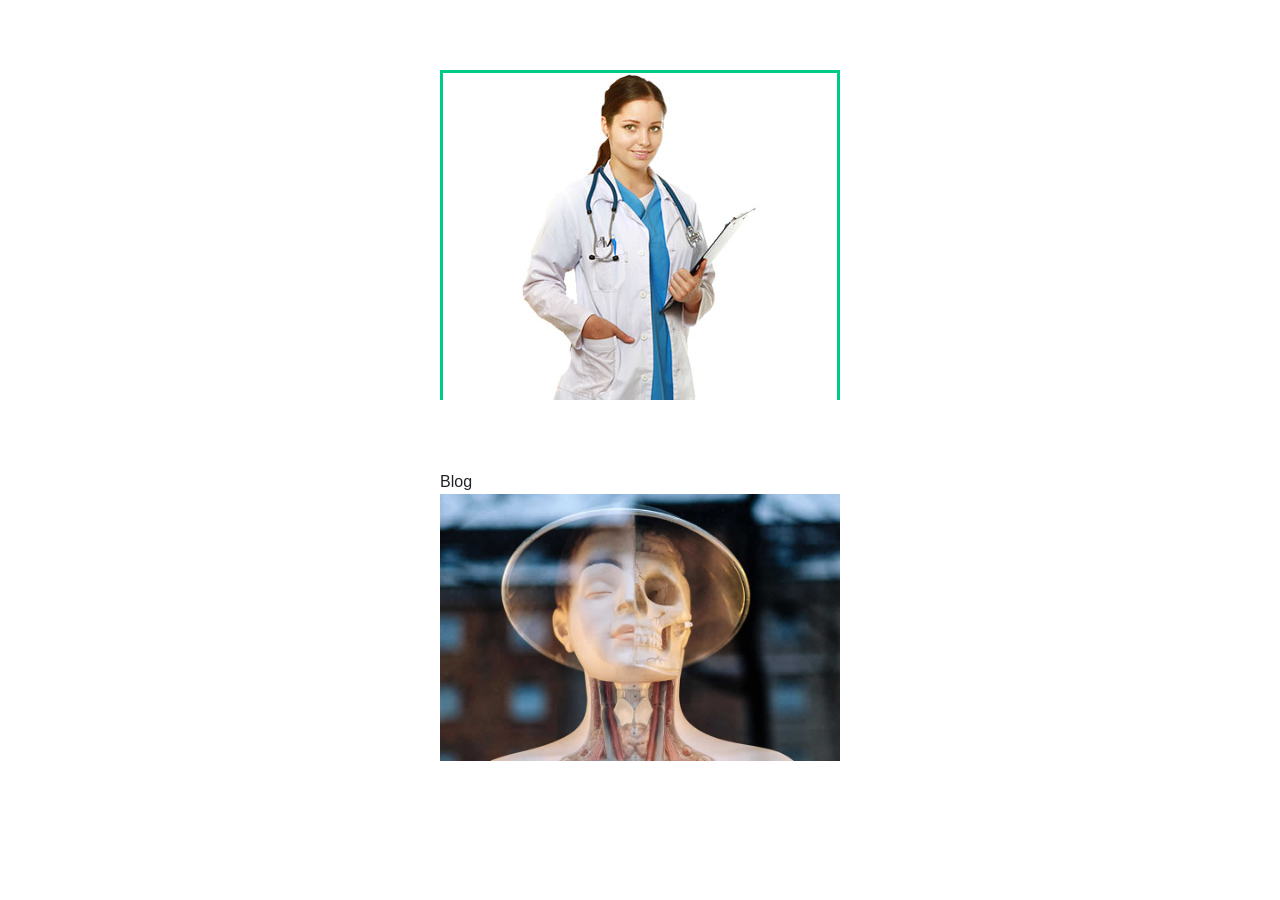
<file: 01 card hover and image hover/index.html>
<!DOCTYPE html>
<html lang="en">

<head>
	<meta charset="utf-8">
	<meta http-equiv="X-UA-Compatible" content="IE=edge">
	<link rel="stylesheet" href="css/bootstrap.min.css">
	<link rel="stylesheet" href="css/style.css">


</head>

<body>
	<!-- Start Team -->
	<div id="team" class="team-box">
		<div class="our-team">
			<div class="pic">
				<img src="images/img-1.jpg" alt="">
			</div>
			<div class="team-content">
				<h3 class="title">Ali Shorif</h3>
				<h3 class="title">Ali Shorif</h3>
				<h3 class="title">Ali Shorif</h3>
				<h3 class="title">Ali Shorif</h3>
				<span class="post">web developer</span>
			</div>
		</div>
	</div>




	<div id="blog" class="blog-box container">
		Blog
		<div class="blog-inner">
			<div class="blog-img">
				<img class="img-fluid" src="images/blog-img-03.jpg" alt="" />
			</div>
		</div>

</body>

</html>
</file>
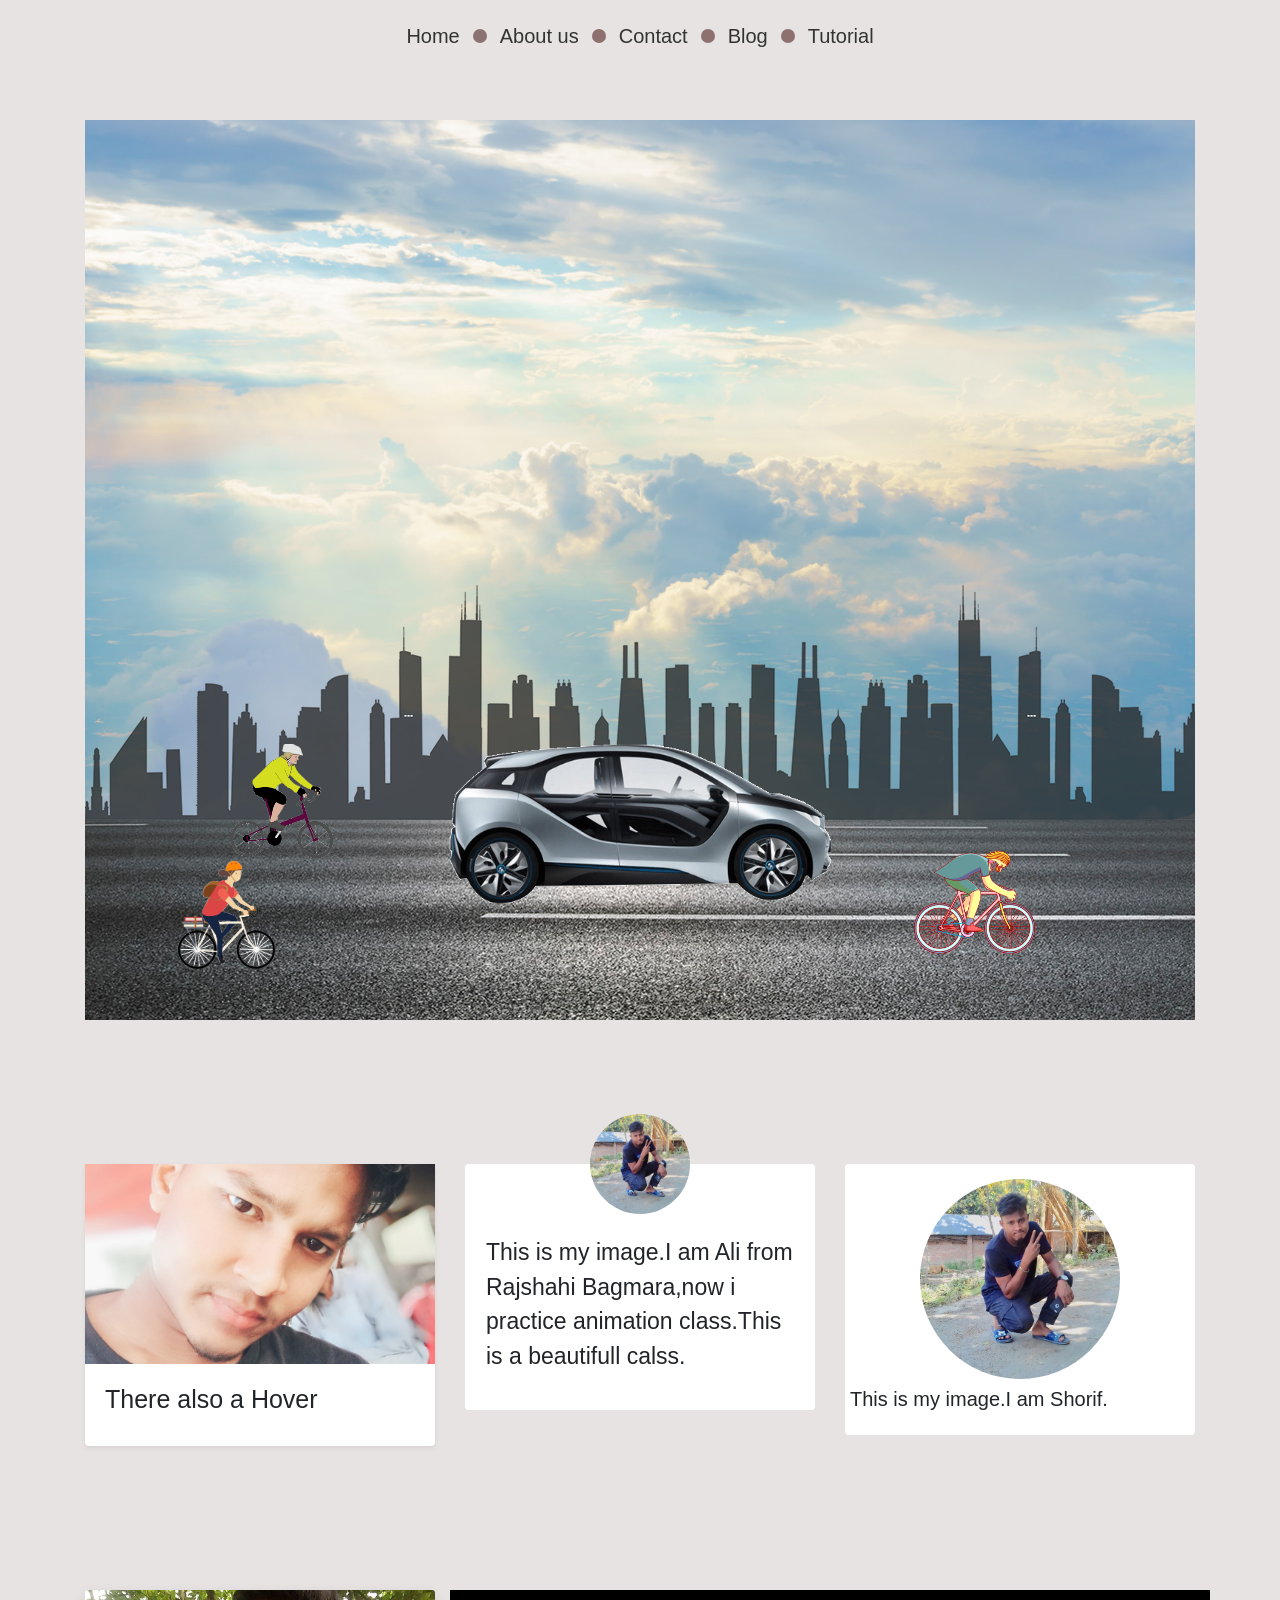
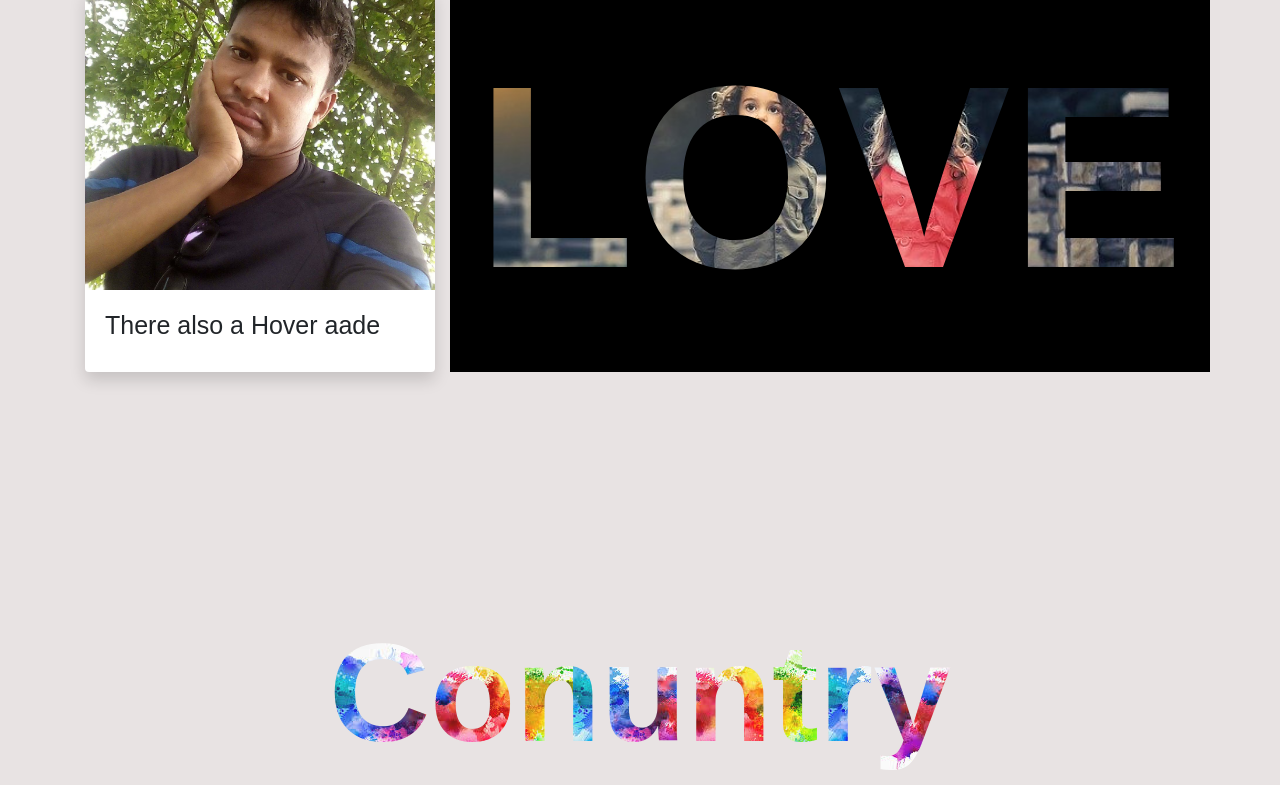
<file: 02 Animaton/index.html>
<!doctype html>
<html lang="en">

<head>
  <!-- Required meta tags -->
  <meta charset="utf-8">
  <meta name="viewport" content="width=device-width, initial-scale=1, shrink-to-fit=no">
  <link rel="stylesheet" href="css/bootstrap.css">
  <link rel="stylesheet" href="css/style.css">
  <title>Amination paractice</title>
</head>

<body>

  <div class="container py-3">
    <div class="row manu justify-content-center">
      <ul class="nav ">
        <li><a href="#">Home</a></li>
        <li><a href="#">About us</a></li>
        <li><a href="#">Contact</a></li>
        <li><a href="#">Blog</a></li>
        <li><a href="#">Tutorial</a></li>
      </ul>
    </div>
  </div>

  <!--  car section start  -->
  <div class="container py-5">
    <div class="hero">
      <div class="highway"></div>
      <div class="city"></div>

      <div class="car">
        <img src="i/03.gif">
      </div>

      <div class="cycle00">
        <img src="i/00.gif">
      </div>

      <div class="cycle01">
        <img src="i/05.gif">
      </div>
      <div class="cycle02">
        <img src="i/06.gif">
      </div>

    </div>
  </div>
  <!--  car section start  -->

  <!--hover section start  -->
  <section class="first">
    <div class="container py-5">
      <div class="row">
        <div class="col col-md-4 py-5">
          <div class="card border-0 shadow-sm">
            <!-- ======= hover effect one ======= -->
            <div class="hov-effect-01">
              <img src="images/my1.jpg" alt="..." class="img-fluid">
              <h2>Md:Shorif Ali</h2>
            </div>
            <!-- ======= hover effect one end ======= -->
            <div class="card-body">
              <h5 class="card-title">There also a Hover</h5>
            </div>

          </div>
        </div>

        <div class="col-md-4 py-5">
          <!-- ======= hover effect two ======= -->
          <div class="card  border-0 hov-effect-02">
            <img src="images/self.jpg" alt="myimage" class="img-fluid">
            <p>This is my image.I am Ali from Rajshahi Bagmara,now i practice animation class.This is a beautifull
              calss.
            </p>
          </div>
          <!-- ======= hover effect two end ======= -->
        </div>

        <!-- ======= hover effect three ======= -->
        <div class="col-md-4 py-5">
          <div class="card  border-0 hov-effect-03">
            <img src="images/self.jpg" alt="myimage" class="img-fluid">
            <p>This is my image.I am Shorif.
            </p>
          </div>
          <!-- ======= hover effect end ======= -->
        </div>
      </div>
    </div>
  </section>
  <!--box section end  -->


  <div class="container py-5">
    <div class="row">
      <div class="col col-md-4">
        <div class="card border-0 shadow">
          <!-- ======= hover effect four ======= -->
          <div class="hov-effect-04">
            <div class="overlay"></div>
            <img src="images/my.jpg" class="card-img-top" alt="...">
            <h2>My another image</h2>
          </div>
          <!-- ======= hover effect four end ======= -->
          <div class="card-body">
            <h5 class="card-title">There also a Hover aade</h5>
          </div>
        </div>
      </div>

      <div class="col-8 in">
        <div class="text-effect">
          <h2>Love</h2>
        </div>
      </div>

    </div>
  </div>

  <div class="container">
    <dov class="row">
      <div class="col">
        <div class="text">
          <h3>Conuntry</h3>
        </div>
      </div>
    </dov>
  </div>






  <!-- Optional JavaScript -->
  <!-- jQuery first, then Popper.js, then Bootstrap JS -->
  <script src="https://code.jquery.com/jquery-3.5.1.slim.min.js"
    integrity="sha384-DfXdz2htPH0lsSSs5nCTpuj/zy4C+OGpamoFVy38MVBnE+IbbVYUew+OrCXaRkfj"
    crossorigin="anonymous"></script>
  <script src="https://cdn.jsdelivr.net/npm/popper.js@1.16.0/dist/umd/popper.min.js"
    integrity="sha384-Q6E9RHvbIyZFJoft+2mJbHaEWldlvI9IOYy5n3zV9zzTtmI3UksdQRVvoxMfooAo"
    crossorigin="anonymous"></script>
  <script src="js/bootstrap.min.js"></script>
</body>

</html>
</file>
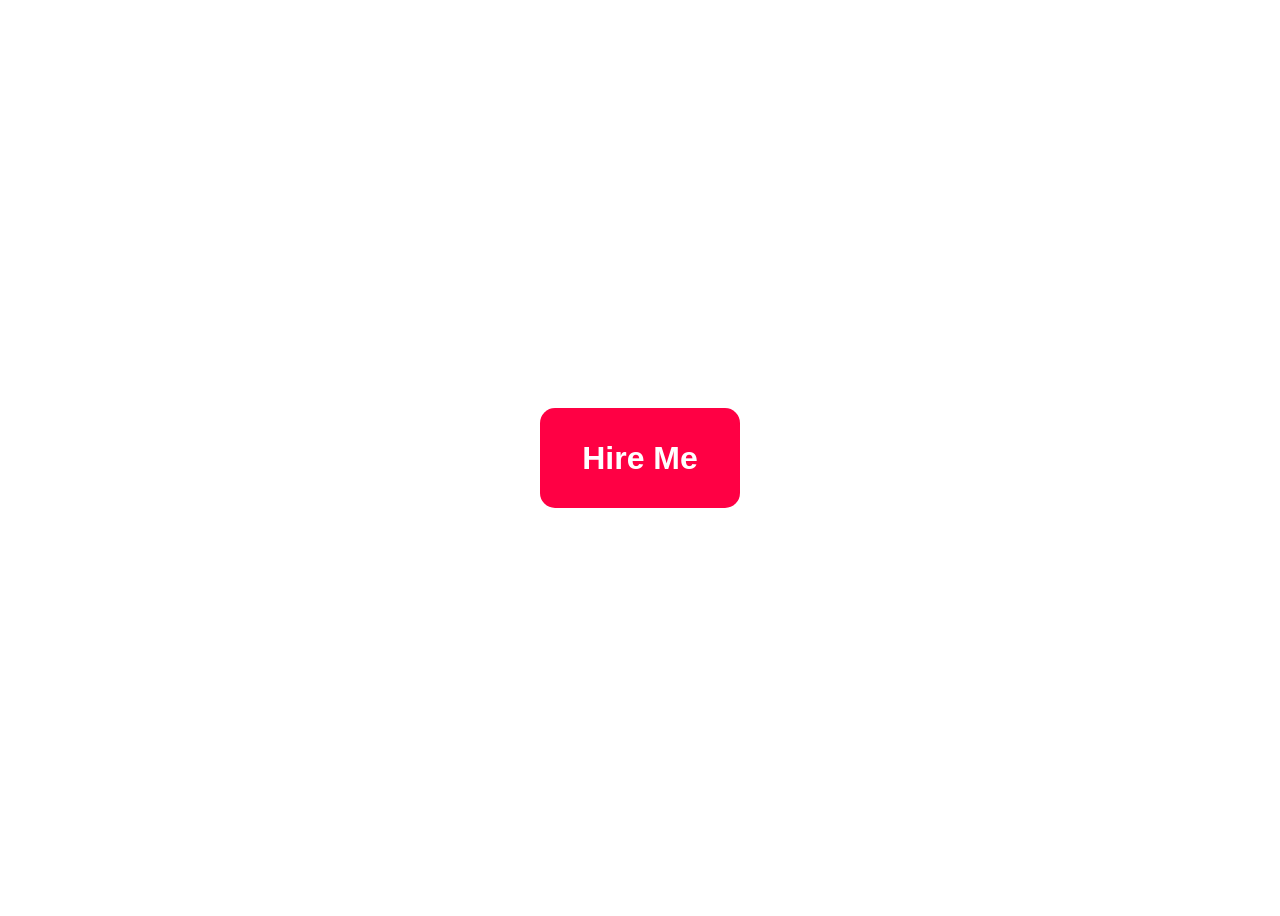
<file: 2 Button hover/index.html>
<!DOCTYPE html>
<html lang="en">

<head>
    <meta charset="UTF-8">
    <meta http-equiv="X-UA-Compatible" content="IE=edge">
    <link rel="stylesheet" href="style.css">
    <meta name="viewport" content="width=device-width, initial-scale=1.0">
    <title>This is git test file</title>
</head>

<body>
    <div>
        <button class="btn btn-left-Annimation">Hire Me</button>
    </div>
</body>

</html>
</file>
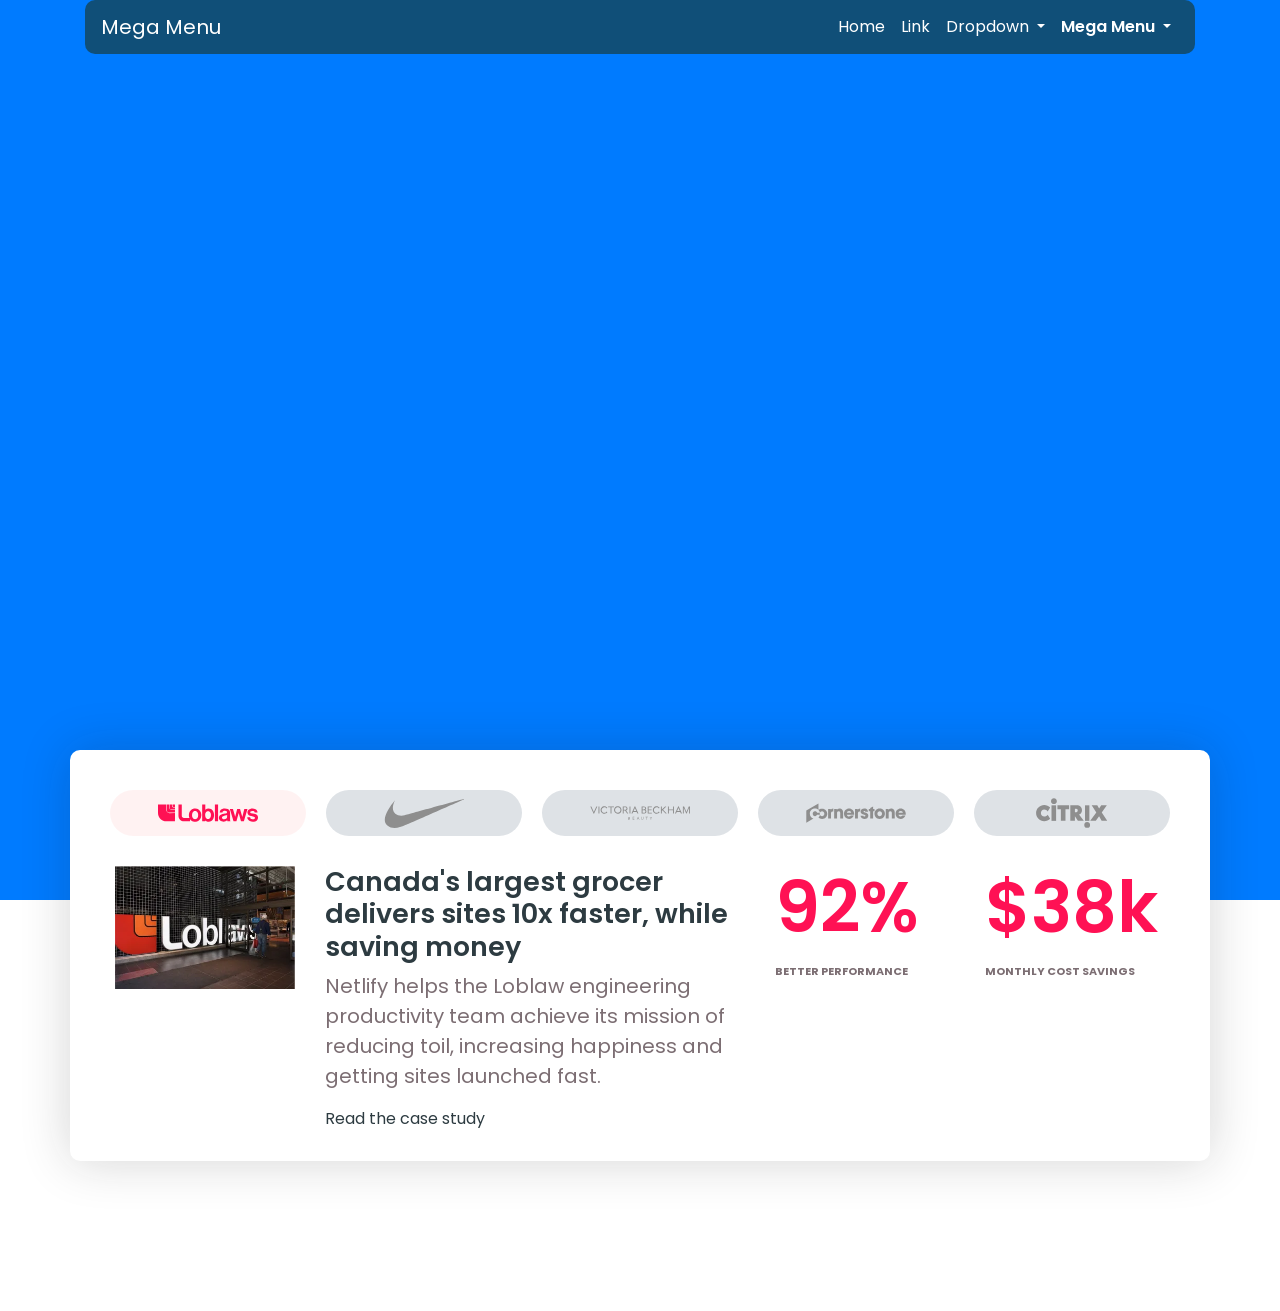
<file: Megamenu/index.html>
<!Doctype html>
<html lang="en">

<head>
  <meta charset="utf-8">
  <meta name="viewport" content="width=device-width, initial-scale=1, shrink-to-fit=no">
  <link rel="stylesheet" href="css/bootstrap.css">
  <link rel="stylesheet" href="css/style.css">
  <title>Mega Menu</title>
</head>

<body>
  <header class="bg-primary">
    <div class="container">
      <nav class="navbar navbar-expand-lg navbar-dark">
        <a class="navbar-brand" href="#">Mega Menu</a>
        <button class="navbar-toggler" type="button" data-toggle="collapse" data-target="#navbarSupportedContent"
          aria-controls="navbarSupportedContent" aria-expanded="false" aria-label="Toggle navigation">
          <span class="navbar-toggler-icon"></span>
        </button>

        <div class="collapse navbar-collapse" id="navbarSupportedContent">
          <ul class="navbar-nav ml-auto">
            <li class="nav-item active">
              <a class="nav-link" href="#">Home <span class="sr-only">(current)</span></a>
            </li>
            <li class="nav-item">
              <a class="nav-link" href="#">Link</a>
            </li>

            <li class="nav-item dropdown">
              <a class="nav-link dropdown-toggle" href="#" id="navbarDropdown" role="button" data-toggle="dropdown"
                aria-haspopup="true" aria-expanded="false">
                Dropdown
              </a>
              <div class="dropdown-menu" aria-labelledby="navbarDropdown">
                <a class="dropdown-item" href="#">Action</a>
                <a class="dropdown-item" href="#">Another action</a>
                <div class="dropdown-divider"></div>
                <a class="dropdown-item" href="#">Something else here</a>
              </div>
            </li>

            <li class="nav-item dropdown megamenu">
              <a class="nav-link dropdown-toggle" href="#" id="navbarDropdown" role="button" data-toggle="dropdown"
                aria-haspopup="true" aria-expanded="false">
                Mega Menu
              </a>

              <div class="dropdown-menu" aria-labelledby="navbarDropdown">
                <div class="container">
                  <div class="row ">
                    <div class="col-md-4">
                      <ul class="list-unstyled justify-content-center">
                        <li>
                          <h3>Men's collection</h3>
                        </li>
                        <li><a href="#">Jens pant</a></li>
                        <li><a href="#">Perfume and Hair cream</a></li>
                        <li><a href="#">Jens pant</a></li>
                        <li><a href="#">Perfume and Hair cream</a></li>
                        <li><a href="#">Jens pant</a></li>
                        <li><a href="#">Perfume and Hair cream</a></li>
                      </ul>
                    </div>
                    <div class="col-md-4">
                      <ul class="list-unstyled">
                        <li>
                          <h3>Men's collection</h3>
                        </li>
                        <li><a href="#">Jens pant</a></li>
                        <li><a href="#">Perfume and Hair cream</a></li>
                        <li><a href="#">Jens pant</a></li>
                        <li><a href="#">Perfume and Hair cream</a></li>
                        <li><a href="#">Jens pant</a></li>
                        <li><a href="#">Perfume and Hair cream</a></li>
                      </ul>
                    </div>
                    <div class="col-md-4">
                      <ul class="list-unstyled">
                        <li>
                          <h3>Men's collection</h3>
                        </li>
                        <li><a href="#">Jens pant</a></li>
                        <li><a href="#">Perfume and Hair cream</a></li>
                        <li><a href="#">Jens pant</a></li>
                        <li><a href="#">Perfume and Hair cream</a></li>
                        <li><a href="#">Jens pant</a></li>
                        <li><a href="#">Perfume and Hair cream</a></li>
                      </ul>
                    </div>
                  </div>
                </div>
              </div>
            </li>
          </ul>
        </div>
      </nav>
    </div>
  </header>

  <section class="tab-section">
    <div class="container">
      <nav>
        <div class="nav nav-tabs justify-content-center" id="nav-tab" role="tablist">
          <a class="nav-link active" id="nav-Loblaws-tab" data-toggle="tab" href="#nav-Loblaws" role="tab"
            aria-controls="nav-Loblaws" aria-selected="true">
            <svg width="112" height="19" viewBox="0 0 148 26" fill="none" xmlns="http://www.w3.org/2000/svg"
              aria-hidden="true" focusable="false">
              <path fill-rule="evenodd" clip-rule="evenodd"
                d="M52.145 25.478c.834.22 1.855.375 2.734.375.896 0 1.926-.155 2.796-.402 2.61-.733 4.803-2.838 5.726-5.483.444-1.226.763-2.608.763-3.917 0-1.3-.32-2.7-.736-3.88-.95-2.563-3.116-4.695-5.7-5.456a11.949 11.949 0 00-2.805-.375c-.896 0-1.944.156-2.796.403-2.575.733-4.767 2.91-5.717 5.5-.417 1.181-.71 2.61-.71 3.964 0 1.281.292 2.764.728 4.09h-7.99c-1.775 0-3.213-1.555-3.213-3.385L35.198.263H30.28v16.649c0 4.667 3.675 8.466 8.185 8.466h9.037v-3.24c1.145 1.574 2.832 2.855 4.643 3.34zm-1.572-7.313c-.044-.576-.168-1.336-.168-1.958 0-.677.097-1.556.195-2.151.062-.531.328-1.153.524-1.61.63-1.51 2.166-2.463 3.781-2.463 1.607 0 3.16.952 3.817 2.462.223.476.444 1.135.515 1.63.098.548.222 1.354.222 1.976 0 .632-.168 1.483-.248 2.087-.044.53-.311 1.153-.506 1.583-.684 1.529-2.175 2.563-3.826 2.563-1.607 0-3.125-1.034-3.755-2.535-.196-.458-.507-1.08-.55-1.583zm31.293 3.36C80.605 24.26 77.897 26 74.95 26c-1.775 0-3.657-.76-5.007-1.968v1.336H65.38V.254h4.634v7.945A7.62 7.62 0 0174.95 6.34c1.172 0 2.459.32 3.462.824 1.607.851 2.974 2.517 3.702 4.293.533 1.436.897 3.112.897 4.713 0 1.785-.409 3.744-1.145 5.354zM70.13 13.515c.088-.421.382-.879.604-1.254.728-1.18 1.997-1.958 3.364-1.958.781 0 1.633.256 2.237.704.95.75 1.713 2.014 1.856 3.286.07.521.141 1.281.141 1.858 0 .522-.097 1.153-.141 1.657-.072.823-.489 1.702-.906 2.406-.675 1.108-1.944 1.84-3.258 1.84-1.616 0-3.098-1.062-3.63-2.617-.338-1.007-.578-2.307-.578-3.414 0-.806.142-1.785.31-2.508zm18.784 11.862h-4.696V.263h4.696v25.115zm13.21-5.757c.07-.75.186-1.73.186-2.508 0-.403-.072-.851-.072-1.226-.398.22-.967.475-1.446.576l-2.904.705c-.487.1-1.002.32-1.464.521-.506.23-1.047.605-1.358 1.035-.276.32-.39.778-.39 1.19 0 .183.044.402.097.558.293.723.923 1.41 1.651 1.656a5.348 5.348 0 001.536.247c1.172 0 2.344-.448 3.267-1.18.462-.375.852-.98.897-1.574zm4.553 3.185c0 .933.213 1.83.604 2.562h-4.554a35.204 35.204 0 01-.266-1.656c-1.5 1.327-3.453 2.087-5.45 2.087-1.777 0-3.632-.66-5.017-1.758-1.002-.787-1.73-2.013-1.881-3.322 0-.12-.018-.32-.018-.449 0-1.73.852-3.358 2.237-4.31.879-.632 2.068-1.181 3.169-1.41 1.171-.33 2.655-.503 3.772-.65.391-.082 1.048-.229 1.466-.256.807-.1 1.402-.805 1.402-1.63a1.84 1.84 0 00-.133-.731c-.222-.476-.657-.906-1.145-1.099a4.399 4.399 0 00-2.05-.503c-.604 0-1.243.12-1.83.375-.923.376-1.553 1.282-1.633 2.307h-4.066a8.872 8.872 0 01.71-2.764c.31-.65.826-1.282 1.412-1.703.488-.356 1.119-.732 1.678-.905 1.198-.403 2.556-.65 3.826-.65 1.509 0 3.169.32 4.474.85 1.1.504 2.077 1.355 2.654 2.408.391.878.657 2.187.657 3.194l-.018 10.013zm5.078 2.572l-5.433-18.46h4.625l3.294 11.733 2.938-11.734h4.243l3.357 11.862 2.946-11.862h4.679l-5.282 18.46h-4.315l-3.382-12.456-3.338 12.457h-4.332zm29.685-15.166c.906.302 1.59 1.18 1.661 2.16h4.216c-.026-2.06-1.198-4.018-2.973-4.896-2.628-1.254-5.096-1.382-7.848-.55-2.778.851-4.136 2.581-4.136 5.318 0 1.364.603 2.745 1.579 3.624 1.102.98 2.753 1.483 4.146 1.757l3.746.751c1.518.275 2.415 1.922 1.101 3.157-1.242 1.154-3.071 1.053-4.536.476-1.145-.448-1.971-1.61-2.068-2.883h-4.235c.044 1.126.338 2.307.896 3.24.631 1.053 1.678 2.06 2.779 2.563 2.707 1.199 5.194 1.272 7.963.494 2.681-.778 4.27-2.837 4.27-5.62 0-2.004-.781-3.66-2.486-4.612a10.512 10.512 0 00-3.026-1.034l-4.599-.851c-1.341-.202-1.882-1.584-.932-2.563 1.269-1.153 2.956-.961 4.482-.531zM12.182.262H0V12.82c0 6.919 5.647 12.566 12.557 12.566h12.557l.018-12.21-8.136.01c-2.645-.01-4.814-2.16-4.814-4.814V.262z">
              </path>
              <path fill-rule="evenodd" clip-rule="evenodd"
                d="M16.63.263h-3.697V8.38c0 2.233 1.83 4.046 4.064 4.054h8.118V8.73l-5.144.01c-1.84-.01-3.34-1.502-3.34-3.332V.263zm4.064 0H17.38v5.153c0 1.418 1.162 2.562 2.58 2.572h5.154V4.71H22.68c-1.08 0-1.959-.887-1.977-1.986l-.01-2.462zm4.42 0h-3.66l.009 2.462c.009.686.549 1.235 1.208 1.235h2.444V.263z">
              </path>
            </svg>
          </a>
          <a class="nav-link" id="nav-nike-tab" data-toggle="tab" href="#nav-nike" role="tab" aria-controls="nav-nike"
            aria-selected="false">
            <svg width="62" height="23" viewBox="0 0 83 31" fill="none" xmlns="http://www.w3.org/2000/svg"
              aria-hidden="true" focusable="false">
              <path fill-rule="evenodd" clip-rule="evenodd"
                d="M11.485 2.295C6.15 8.668 1.035 16.567.981 22.468c-.021 2.223.675 4.16 2.35 5.631 2.408 2.114 5.06 2.86 7.7 2.866 3.862.005 7.69-1.576 10.693-2.8 5.055-2.053 60.911-26.71 60.911-26.71.54-.274.438-.615-.237-.444-.27.07-60.809 16.741-60.809 16.741-1.166.335-2.36.505-3.52.51-4.656.028-8.793-2.595-8.76-8.129.016-2.157.664-4.764 2.176-7.838z">
              </path>
            </svg>
          </a>
          <a class="nav-link" id="nav-VictoriaBeckham-tab" data-toggle="tab" href="#nav-VictoriaBeckham" role="tab"
            aria-controls="nav-VictoriaBeckham" aria-selected="false">
            <svg width="127" height="17" viewBox="0 0 180 25" fill="none" xmlns="http://www.w3.org/2000/svg"
              aria-hidden="true" focusable="false">
              <path
                d="M104.045 19.4397H99.9341V20.0507H101.657V24.4607H102.321V20.0507H104.045V19.4397ZM79.8241 19.4397H76.9031V24.4607H79.8241V23.8497H77.5651V22.1717H79.6591V21.5607H77.5651V20.0497H79.8241V19.4397ZM7.25611 13.7177L13.2251 0.625732H11.4001L6.91711 10.5257L2.45311 0.625732H0.610107L6.57911 13.7177H7.25611ZM15.2661 13.5987H16.9811V0.623732H15.2661V13.5987ZM29.9921 4.30673L31.2421 3.20673C30.6251 2.35093 29.8092 1.65798 28.8649 1.18762C27.9205 0.71726 26.8759 0.483584 25.8211 0.506732C24.9441 0.49147 24.0727 0.651034 23.258 0.976114C22.4433 1.30119 21.7015 1.78528 21.0758 2.40012C20.4502 3.01497 19.9533 3.74826 19.6141 4.5572C19.2749 5.36615 19.1002 6.23455 19.1002 7.11173C19.1002 7.98892 19.2749 8.85732 19.6141 9.66626C19.9533 10.4752 20.4502 11.2085 21.0758 11.8233C21.7015 12.4382 22.4433 12.9223 23.258 13.2473C24.0727 13.5724 24.9441 13.732 25.8211 13.7167C26.8634 13.7397 27.896 13.5121 28.832 13.053C29.768 12.594 30.5802 11.9169 31.2001 11.0787L29.9781 9.95273C29.5271 10.6339 28.9068 11.1863 28.1781 11.5556C27.4493 11.925 26.6372 12.0987 25.8211 12.0597C24.9731 12.0437 24.1434 11.81 23.4116 11.381C22.6799 10.952 22.0707 10.3421 21.6426 9.60989C21.2144 8.8777 20.9816 8.04774 20.9665 7.19966C20.9514 6.35159 21.1545 5.51388 21.5564 4.76691C21.9582 4.01994 22.5453 3.38879 23.2613 2.93403C23.9773 2.47927 24.7982 2.21617 25.6451 2.16996C26.4921 2.12376 27.3367 2.29602 28.0979 2.67019C28.8591 3.04437 29.5114 3.60791 29.9921 4.30673ZM38.6921 2.20673H43.1461V0.627732H32.5241V2.20673H36.9781V13.6067H38.6931L38.6921 2.20673ZM54.8571 7.11573C54.8571 8.40787 54.3438 9.64708 53.4301 10.5608C52.5165 11.4744 51.2772 11.9877 49.9851 11.9877C48.693 11.9877 47.4538 11.4744 46.5401 10.5608C45.6264 9.64708 45.1131 8.40787 45.1131 7.11573C45.1 6.46763 45.2163 5.82341 45.4552 5.22082C45.6942 4.61822 46.0509 4.06936 46.5047 3.60636C46.9584 3.14337 47.4999 2.77555 48.0975 2.52445C48.6951 2.27335 49.3369 2.14402 49.9851 2.14402C50.6333 2.14402 51.2751 2.27335 51.8727 2.52445C52.4703 2.77555 53.0119 3.14337 53.4656 3.60636C53.9193 4.06936 54.276 4.61822 54.515 5.22082C54.7539 5.82341 54.8702 6.46763 54.8571 7.11573ZM56.7061 7.11573C56.7303 5.78132 56.3568 4.4699 55.633 3.34854C54.9093 2.22718 53.8681 1.34665 52.6422 0.819115C51.4162 0.291585 50.061 0.140938 48.7491 0.386365C47.4372 0.631793 46.2281 1.26219 45.2758 2.19723C44.3234 3.13228 43.671 4.32965 43.4016 5.63681C43.1322 6.94397 43.258 8.30175 43.763 9.53716C44.268 10.7726 45.1293 11.8297 46.2372 12.5738C47.3451 13.318 48.6495 13.7155 49.9841 13.7157C50.864 13.7434 51.7404 13.5925 52.5604 13.2721C53.3804 12.9518 54.127 12.4686 54.7552 11.8519C55.3834 11.2351 55.8801 10.4975 56.2154 9.68348C56.5507 8.86948 56.7176 7.996 56.7061 7.11573ZM63.2061 6.57773H60.6511V2.20573H63.1671C64.8311 2.20573 65.7841 2.97373 65.7841 4.31373C65.7841 5.40873 65.1071 6.57773 63.2051 6.57773H63.2061ZM68.8941 13.6037L64.9151 7.94773C65.6875 7.70693 66.3617 7.22334 66.8373 6.56881C67.3129 5.91429 67.5647 5.12376 67.5551 4.31473C67.5551 1.76773 65.5661 0.627732 63.5941 0.627732H58.9381V13.6047H60.6501V8.15773H63.0231L66.8551 13.6047L68.8941 13.6037ZM71.1781 20.8317C71.1781 21.3687 70.7031 21.6097 70.2331 21.6097H69.3711V20.0937H70.2931C70.7211 20.0937 71.1771 20.2867 71.1771 20.8277L71.1781 20.8317ZM69.3701 22.2167H70.3521C70.9961 22.2167 71.3661 22.5167 71.3661 23.0417C71.3605 23.1648 71.3296 23.2855 71.2754 23.3961C71.2212 23.5068 71.1449 23.6052 71.0511 23.6851C70.9574 23.7651 70.8482 23.825 70.7304 23.861C70.6125 23.8971 70.4886 23.9086 70.3661 23.8947H69.3661L69.3701 22.2167ZM70.3301 19.4827H68.7101V24.5067H70.2731C70.6911 24.5067 72.0551 24.4007 72.0551 23.0417C72.0671 22.7903 71.9992 22.5416 71.8613 22.3311C71.7234 22.1206 71.5224 21.9591 71.2871 21.8697C71.4705 21.7659 71.6221 21.614 71.7255 21.4304C71.829 21.2468 71.8803 21.0384 71.8741 20.8277C71.8676 20.6361 71.8217 20.4478 71.7394 20.2746C71.657 20.1013 71.54 19.9469 71.3955 19.8208C71.251 19.6947 71.0822 19.5996 70.8994 19.5414C70.7167 19.4833 70.5239 19.4633 70.3331 19.4827H70.3301ZM71.0831 13.5977H72.7991V0.623732H71.0831V13.5977ZM83.2431 8.96873H78.4901L80.8711 3.72273L83.2431 8.96873ZM85.3361 13.5997H87.1811L81.2101 0.507732H80.5311L74.5421 13.5997H76.3871L77.7991 10.4877H83.9281L85.3361 13.5997ZM87.5101 22.6627H85.6691L86.5911 20.6297L87.5101 22.6627ZM88.3211 24.4577H89.0361L86.7231 19.3847H86.4601L84.1391 24.4577H84.8541L85.4011 23.2517H87.7761L88.3211 24.4577ZM92.9701 19.4427H92.3061V22.5937C92.3027 22.8605 92.3523 23.1253 92.4521 23.3727C92.5441 23.5989 92.68 23.8046 92.8521 23.9777C93.023 24.149 93.2272 24.2835 93.4521 24.3727C93.9334 24.5572 94.4659 24.5572 94.9471 24.3727C95.1719 24.2833 95.3761 24.1489 95.5471 23.9777C95.7192 23.8046 95.8552 23.5989 95.9471 23.3727C96.047 23.1253 96.0967 22.8605 96.0931 22.5937V19.4457H95.4281V22.4897C95.4273 22.6497 95.4065 22.8089 95.3661 22.9637C95.3254 23.1263 95.2549 23.2799 95.1581 23.4167C95.0591 23.5573 94.929 23.6733 94.7781 23.7557C94.5965 23.8423 94.3978 23.8873 94.1966 23.8873C93.9954 23.8873 93.7967 23.8423 93.6151 23.7557C93.4638 23.6735 93.3334 23.5575 93.2341 23.4167C93.1377 23.2797 93.0672 23.1262 93.0261 22.9637C92.9859 22.8089 92.9651 22.6497 92.9641 22.4897L92.9701 19.4427ZM99.7761 9.81673C99.7611 10.1339 99.6813 10.4446 99.5415 10.7297C99.4018 11.0148 99.2051 11.2682 98.9636 11.4743C98.7222 11.6805 98.441 11.835 98.1375 11.9283C97.8341 12.0215 97.5147 12.0517 97.1991 12.0167H94.6231V7.68273H97.1581C98.8211 7.68273 99.7761 8.45873 99.7761 9.81273V9.81673ZM99.2891 4.09373C99.2891 5.48173 98.0641 6.10273 96.8491 6.10273H94.6231V2.20273H97.0101C98.1101 2.20273 99.2931 2.70273 99.2931 4.09673L99.2891 4.09373ZM99.5681 6.78873C100.042 6.52062 100.434 6.1282 100.701 5.6538C100.968 5.17941 101.101 4.64103 101.085 4.09673C101.085 2.37073 99.7181 0.623732 97.1051 0.623732H92.9101V13.5987H96.9471C98.0261 13.5987 101.547 13.3257 101.547 9.81573C101.578 9.16663 101.403 8.52432 101.047 7.98065C100.691 7.43698 100.172 7.01979 99.5651 6.78873H99.5681ZM103.823 13.5977H111.372V12.0197H105.536V7.68573H110.945V6.10673H105.536V2.20673H111.372V0.627732H103.823V13.5977ZM110.002 22.3657L111.902 19.4897H111.073L109.663 21.6897L108.253 19.4897H107.424L109.324 22.3657V24.5047H110.006L110.002 22.3657ZM124.039 4.30373L125.289 3.20373C124.672 2.34786 123.856 1.65488 122.912 1.18451C121.968 0.714136 120.923 0.480498 119.868 0.503732C118.991 0.48847 118.12 0.648034 117.305 0.973114C116.49 1.29819 115.748 1.78228 115.123 2.39712C114.497 3.01197 114 3.74526 113.661 4.5542C113.322 5.36315 113.147 6.23155 113.147 7.10873C113.147 7.98592 113.322 8.85432 113.661 9.66326C114 10.4722 114.497 11.2055 115.123 11.8203C115.748 12.4352 116.49 12.9193 117.305 13.2444C118.12 13.5694 118.991 13.729 119.868 13.7137C120.91 13.7366 121.943 13.509 122.879 13.0499C123.815 12.5909 124.627 11.9138 125.247 11.0757L124.024 9.94973C123.573 10.631 122.953 11.1834 122.224 11.5527C121.495 11.9221 120.683 12.0958 119.867 12.0567C119.019 12.0407 118.189 11.807 117.458 11.378C116.726 10.949 116.117 10.3391 115.689 9.60689C115.26 8.87469 115.028 8.04473 115.012 7.19666C114.997 6.34859 115.201 5.51088 115.602 4.76391C116.004 4.01694 116.591 3.38579 117.307 2.93103C118.023 2.47627 118.844 2.21317 119.691 2.16696C120.538 2.12076 121.383 2.29302 122.144 2.66719C122.905 3.04137 123.557 3.60491 124.038 4.30373H124.039ZM138.219 13.5957L131.531 6.45073L137.405 0.621732H135.16L129.345 6.37873V0.623732H127.632V13.5937H129.345V8.61573L130.36 7.60073L135.994 13.5937L138.219 13.5957ZM149.365 13.5957H151.08V0.624732H149.365V6.10773H141.997V0.624732H140.285V13.5997H141.997V7.68673H149.365V13.5957ZM161.623 8.96573H156.871L159.252 3.71973L161.623 8.96573ZM163.717 13.5967H165.561L159.592 0.504732H158.912L152.924 13.5967H154.768L156.18 10.4847H162.31L163.717 13.5967ZM180 13.5967V0.625732H177.759L173.603 10.6417L169.447 0.625732H167.205V13.5997H168.824V3.25073L173.153 13.5997H174.053L178.383 3.25073V13.5997L180 13.5967Z">
              </path>
            </svg>
          </a>

          <a class="nav-link" id="nav-cornerstone-tab" data-toggle="tab" href="#nav-cornerstone" role="tab"
            aria-controls="nav-cornerstone" aria-selected="false">
            <svg width="121" height="24" viewBox="0 0 161 32" fill="none" xmlns="http://www.w3.org/2000/svg"
              aria-hidden="true" focusable="false">
              <path
                d="M40.0407 11.1227H39.9793V9.47822H35.6103V25.0275H40.2616V16.4858C40.2616 14.1295 41.7711 13.6877 43.931 13.6263V8.93823C41.2434 8.93823 40.4334 10.3741 40.0407 11.1227Z">
              </path>
              <path
                d="M83.3625 11.1227H83.3012V9.47822H78.9322V25.0275H83.5834V16.4858C83.5834 14.1295 85.0929 13.6877 87.2529 13.6263V8.93823C84.5652 8.93823 83.7552 10.3741 83.3625 11.1227Z">
              </path>
              <path
                d="M57.9585 10.2882C57.124 9.56413 55.4672 8.93823 53.9822 8.93823C51.2086 8.93823 50.2268 10.3618 49.7482 11.1227H49.6868V9.47822H45.3424V25.0275H49.9936V16.5717C49.9936 15.6145 49.9936 13.3195 52.6568 13.3195C55.099 13.3195 55.099 15.4549 55.099 16.5472V25.0397H59.7503V15.3199C59.7503 12.2518 58.793 11.0123 57.9585 10.2882Z">
              </path>
              <path
                d="M160.655 17.4186C160.655 12.6814 157.182 8.92603 152.444 8.92603C147.707 8.92603 144.295 12.9269 144.295 17.2713C144.295 21.898 148.075 25.5061 152.53 25.5061C154.126 25.5061 155.672 25.0275 156.961 24.1071C158.274 23.2112 159.366 21.8612 160.127 20.1308H155.365C154.715 20.9408 153.966 21.5912 152.53 21.5912C150.714 21.5912 149.168 20.499 148.885 18.6458H160.544C160.606 18.2899 160.655 18.0322 160.655 17.4186ZM148.947 15.5163C149.143 14.5959 150.063 12.8532 152.481 12.8532C154.899 12.8532 155.819 14.5959 156.016 15.5163H148.947Z">
              </path>
              <path
                d="M141.08 10.276C140.233 9.55192 138.589 8.92603 137.091 8.92603C134.318 8.92603 133.336 10.3619 132.857 11.1105H132.796V9.49056H128.452V25.0398H133.103V16.5718C133.103 15.6145 133.103 13.3196 135.766 13.3196C138.208 13.3196 138.208 15.455 138.208 16.5472V25.0521H142.859V15.32C142.872 12.2396 141.915 11.0123 141.08 10.276Z">
              </path>
              <path
                d="M108.03 5.45288L103.379 8.12828V9.47826H101.084V13.0005H103.379V25.0275H108.03V13.0005H110.264V9.47826H108.03V5.45288Z">
              </path>
              <path
                d="M94.9723 15.369C93.745 15.0008 92.5914 14.5345 92.5914 13.6877C92.5914 13.2704 92.9228 12.6568 93.9046 12.6568C95.2791 12.6568 95.3282 13.4913 95.3527 13.835H99.9058C99.5131 9.74822 95.9909 8.93823 93.9537 8.93823C90.7383 8.93823 87.9402 10.9755 87.9402 14.0559C87.9402 16.1545 89.6215 17.4676 91.6342 18.1058C94.5919 19.2471 95.7455 19.3944 95.7455 20.5971C95.7455 21.3457 94.9109 21.7998 94.1255 21.7998C93.9291 21.7998 92.5546 21.7998 92.3705 20.3762H87.7561C88.1733 24.4629 91.7201 25.5184 94.0764 25.5184C97.5127 25.5184 100.397 23.5057 100.397 20.2412C100.397 16.8785 97.5986 16.0931 94.9723 15.369Z">
              </path>
              <path
                d="M118.67 8.95044C113.001 8.95044 110.288 13.4054 110.288 17.2221C110.288 21.0388 113.013 25.4937 118.67 25.4937C124.34 25.4937 127.053 21.0388 127.053 17.2221C127.053 13.4054 124.328 8.95044 118.67 8.95044ZM118.67 21.1493C116.645 21.1493 114.94 19.4925 114.94 17.2221C114.94 14.9517 116.645 13.2949 118.67 13.2949C120.695 13.2949 122.401 14.9517 122.401 17.2221C122.401 19.4925 120.683 21.1493 118.67 21.1493Z">
              </path>
              <path
                d="M77.5208 17.4186C77.5208 12.6814 74.0477 8.92603 69.3105 8.92603C64.5734 8.92603 61.1616 12.9269 61.1616 17.2713C61.1616 21.898 64.9415 25.5061 69.3965 25.5061C70.9919 25.5061 72.5382 25.0275 73.8268 24.1071C75.14 23.2112 76.2322 21.8612 76.9931 20.1308H72.2314C71.581 20.9408 70.8323 21.5912 69.3965 21.5912C67.5801 21.5912 66.0338 20.499 65.7515 18.6458H77.4104C77.4595 18.2899 77.5208 18.0322 77.5208 17.4186ZM65.8129 15.5163C66.0093 14.5959 66.9297 12.8532 69.3474 12.8532C71.765 12.8532 72.6855 14.5959 72.8818 15.5163H65.8129Z">
              </path>
              <path
                d="M25.8414 8.97504C23.3501 8.97504 21.4356 9.83411 20.0611 11.1227V0.654297L0.461914 11.9941V31.7159L11.9858 25.052C8.57403 24.0334 6.18089 20.8916 6.18089 17.1485C6.18089 12.62 9.71537 8.95049 14.3298 8.95049C16.5757 8.95049 18.5884 9.77275 20.0733 11.1227C21.2883 12.2395 22.1597 13.7245 22.5278 15.4181H20.0733H17.8643C17.3366 14.3627 16.4161 13.2459 14.5016 13.2459C12.3049 13.1354 10.8322 14.9395 10.8322 17.1608C10.8322 19.4066 12.3049 21.0757 14.5016 21.0757C16.4161 21.0757 17.3366 19.9589 17.8397 19.0139H20.0856H22.5401C22.1474 20.6462 21.276 22.1311 20.0242 23.2602C21.3988 24.5856 23.3378 25.4693 25.866 25.4693C31.5236 25.4693 34.2481 21.0143 34.2481 17.2099C34.2235 13.4299 31.499 8.97504 25.8414 8.97504ZM25.8414 21.1616C23.8287 21.1616 22.1106 19.5048 22.1106 17.2344C22.1106 14.964 23.8164 13.3072 25.8414 13.3072C27.8541 13.3072 29.5722 14.964 29.5722 17.2344C29.5722 19.5048 27.8664 21.1616 25.8414 21.1616Z">
              </path>
            </svg>
          </a>

          <a class="nav-link" id="nav-citrix-tab" data-toggle="tab" href="#nav-citrix" role="tab"
            aria-controls="nav-citrix" aria-selected="false">
            <svg width="59" height="25" viewBox="0 0 79 33" fill="none" xmlns="http://www.w3.org/2000/svg"
              aria-hidden="true" focusable="false">
              <path fill-rule="evenodd" clip-rule="evenodd"
                d="M23.494 8.055v4.39h3.764v12.71h5.062v-12.71h3.99v-4.39H23.494z"></path>
              <path d="M58.604 8.05h-4.81v17.105h4.81V8.052z"></path>
              <path fill-rule="evenodd" clip-rule="evenodd"
                d="M72.225 15.833l5.616-7.778h-6.15l-2.384 3.62-1.998-3.62H61.15l5.077 7.778-6.692 9.322h6.154l3.618-5.088 2.762 5.088h6.16l-6.004-9.322zM0 16.603c0 4.932 4.01 8.95 8.926 8.95 2.551 0 4.921-1.091 6.557-2.736l-2.732-4.379c-.73 1.277-2.19 2.011-3.83 2.011-2.002 0-3.643-1.649-3.643-3.84 0-2.188 1.64-4.018 3.643-4.018 1.64 0 3.1.92 3.83 2.197l2.732-4.38c-1.64-1.648-4.006-2.744-6.557-2.744C4.01 7.654 0 11.67 0 16.604zM42.703 11.69c.906 0 2.17.186 2.713.73.362.361.362.728.362 1.271 0 1.458-.906 2.002-3.075 2.002V11.69zm4.519 6.552c1.987-.543 3.25-2.364 3.25-4.732 0-1.634-.538-2.906-1.444-3.82-1.081-1.087-2.712-1.635-4.694-1.635h-6.688v17.1h5.057v-5.093l3.256 5.093h6.506l-5.243-6.913z">
              </path>
              <path d="M22.023 8.05h-5.072v17.105h5.072V8.052z"></path>
              <path fill-rule="evenodd" clip-rule="evenodd"
                d="M16.418 3.45c0-1.815 1.434-3.278 3.205-3.278 1.766 0 3.205 1.463 3.205 3.278 0 1.8-1.434 3.268-3.205 3.268-1.771-.005-3.205-1.468-3.205-3.268zM52.999 29.564a3.202 3.202 0 013.2-3.202c1.771 0 3.2 1.433 3.2 3.203a3.203 3.203 0 01-3.2 3.207 3.21 3.21 0 01-3.2-3.207z">
              </path>
            </svg>
          </a>

        </div>
      </nav>

      <div class="tab-content" id="nav-tabContent">
        <div class="tab-pane fade show active" id="nav-Loblaws" role="tabpanel" aria-labelledby="nav-Loblaws-tab">

          <div class="row">
            <div class="col-md">
              <img src="images/img.png" class="w-100" alt="my">
            </div>
            <div class="col-md-5">
              <h3>Canada's largest grocer delivers sites 10x faster, while saving money</h3>
              <p>Netlify helps the Loblaw engineering productivity team achieve its mission of reducing toil, increasing
                happiness and getting sites launched fast.</p>
              <a href="#">Read the case study</a>
            </div>
            <div class="col-md">
              <h1>92%</h1>
              <strong>BETTER PERFORMANCE</strong>
            </div>
            <div class="col-md">
              <h1>$38k</h1>
              <strong>MONTHLY COST SAVINGS</strong>
            </div>
          </div>

        </div>
        <div class="tab-pane fade" id="nav-nike" role="tabpanel" aria-labelledby="nav-nike-tab">
          <div class="row">
            <div class="col-md">
              <img src="images/img2.png" class="w-100" alt="my">
            </div>

            <div class="col-md-5">
              <h3>Matter Supply delivered Emmy-winning “dream crazy” campaign for Nike in record time</h3>
              <p>When Nike came calling, Matter Supply was able to create a highly responsive and dynamic campaign site
                on a tight timeline using Netlify</p>

              <a href="#">Read the case study</a>
            </div>

            <div class="col-md">
              <h1>190k</h1>
              <strong>DREAM SUBMISSIONS</strong>
            </div>

            <div class="col-md">
              <h1>200k</h1>
              <strong>HITS PER DAY</strong>
            </div>
          </div>
        </div>

        <div class="tab-pane fade" id="nav-VictoriaBeckham" role="tabpanel" aria-labelledby="nav-VictoriaBeckham-tab">

          <div class="row">
            <div class="col-md">
              <img src="images/img3.png" class="w-100" alt="ANY">
            </div>

            <div class="col-md-5">
              <h3>Canada's largest grocer delivers sites 10x faster, while saving money</h3>
              <p>Netlify helps the Loblaw engineering productivity team achieve its mission of reducing toil, increasing
                happiness and getting sites launched fast.</p>

              <a href="#">Read the case study</a>
            </div>

            <div class="col-md">
              <img src="images/img.png" class="w-100">
            </div>

            <div class="col-md">
              <img src="images/img5.png" class="w-100">
            </div>
          </div>

        </div>

        <div class="tab-pane fade" id="nav-cornerstone" role="tabpanel" aria-labelledby="nav-cornerstone-tab">

          <div class="row">
            <div class="col-md">
              <img src="images/img4.png" class="w-100" alt="my">
            </div>

            <div class="col-md-5">
              <h3>Cornerstone OnDemand achieves 25% better performance, without added cost of third-party CDN</h3>
              <p>Talent management SaaS company CornerStone OnDemand increased the speed of development and delivery for
                its international site by migrating from a legacy technology stack to Netlify.</p>

              <a href="#">Read the case study</a>

            </div>

            <div class="col-md">
              <h1>25%</h1>
              <strong>FASTER PAGE LOADS</strong>
            </div>

            <div class="col-md">
              <h1>30%</h1>
              <strong>FASTER TIME TO MARKET</strong>
            </div>
          </div>

        </div>

        <div class="tab-pane fade" id="nav-citrix" role="tabpanel" aria-labelledby="nav-citrix-tab">
          <div class="row ">
            <div class="col-md">
              <img src="images/img5.png" class="w-100" alt="my">
            </div>
            <div class="col-md-5">
              <h3>Citrix delivers better UX with less overhead</h3>
              <p>Citrix executed a massive migration of their product documentation to Netlify ahead of schedule,
                resulting in a 65% cost savings and a significantly better user experience.</p>
              <a href="#">Read the case study</a>
            </div>
            <div class="col-md">
              <h1>65%</h1>
              <strong>COST SAVINGS</strong>
            </div>
            <div class="col-md">
              <h1>3.5M</h1>
              <strong>USERS ANNUALLY</strong>
            </div>
          </div>
        </div>
      </div>
    </div>
  </section>

  <!-- js script    -->
  <script src="js/jquery-3.5.1.min.js"></script>
  <script src="js/bootstrap.min.js"></script>

</html>
</body>
</file>
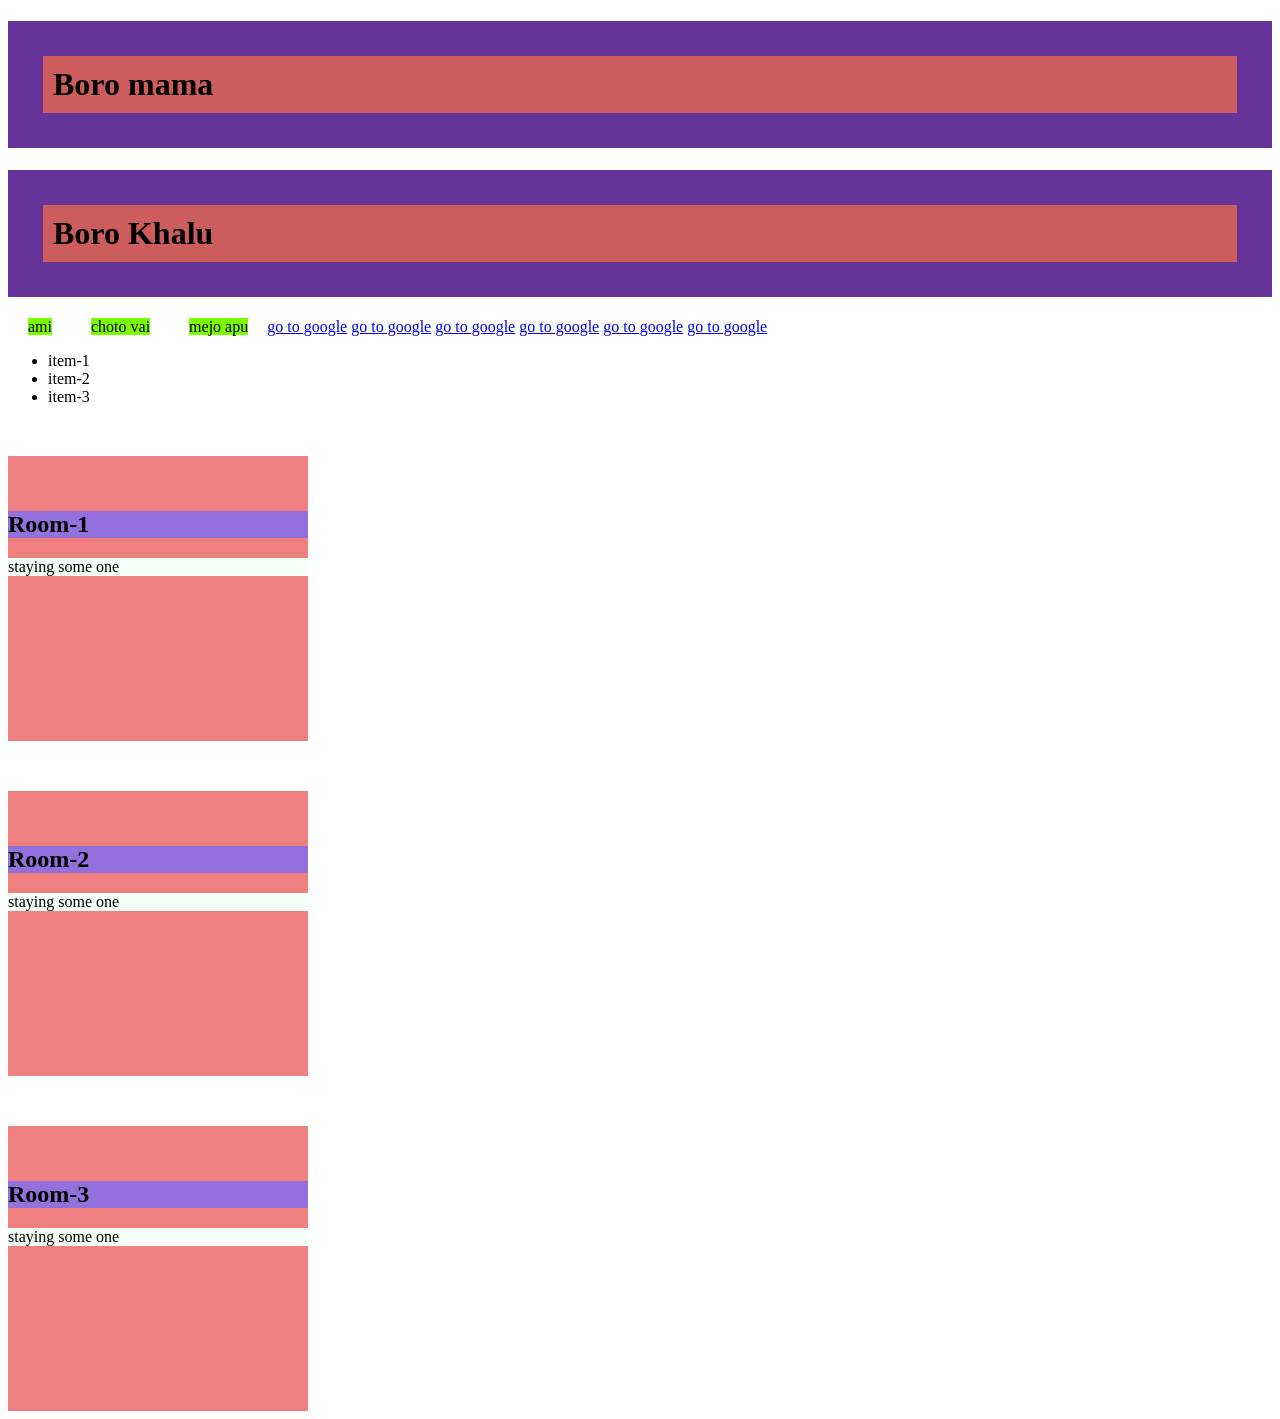
<file: 0 pseudo-box/block.html>
<!DOCTYPE html>
<html lang="en">

<head>
    <meta charset="UTF-8">
    <meta http-equiv="X-UA-Compatible" content="IE=edge">
    <meta name="viewport" content="width=device-width, initial-scale=1.0">
    <title>Document</title>
    <style>
        div {
            background-color: lightcoral;
            width: 300px;
            height: 250px;
            padding-top: 35px;
            margin-top: 50px;
        }

        h1 {
            background-color: indianred;
            border: 35px solid rebeccapurple;
            padding: 10px;
        }

        h2 {
            background-color: mediumpurple;
        }

        p {
            background-color: mintcream;
        }

        span {
            background-color: lawngreen;
            width: 250px;
            height: 250px;
            margin-left: 20px;
            margin-right: 15px;
        }
    </style>
</head>

<body>
    <h1>Boro mama</h1>
    <h1>Boro Khalu</h1>
    <span>ami</span>
    <span>choto vai</span>
    <span>mejo apu</span>
    <a href="www.google.com">go to google</a>
    <a href="www.google.com">go to google</a>
    <a href="www.google.com">go to google</a>
    <a href="www.google.com">go to google</a>
    <a href="www.google.com">go to google</a>
    <a href="www.google.com">go to google</a>
    <ul>
        <li>item-1</li>
        <li>item-2</li>
        <li>item-3</li>
    </ul>
    <div>
        <h2>Room-1</h2>
        <p>staying some one</p>
    </div>
    <div>
        <h2>Room-2</h2>
        <p>staying some one</p>
    </div>
    <div>
        <h2>Room-3</h2>
        <p>staying some one</p>
    </div>
</body>

</html>
</file>
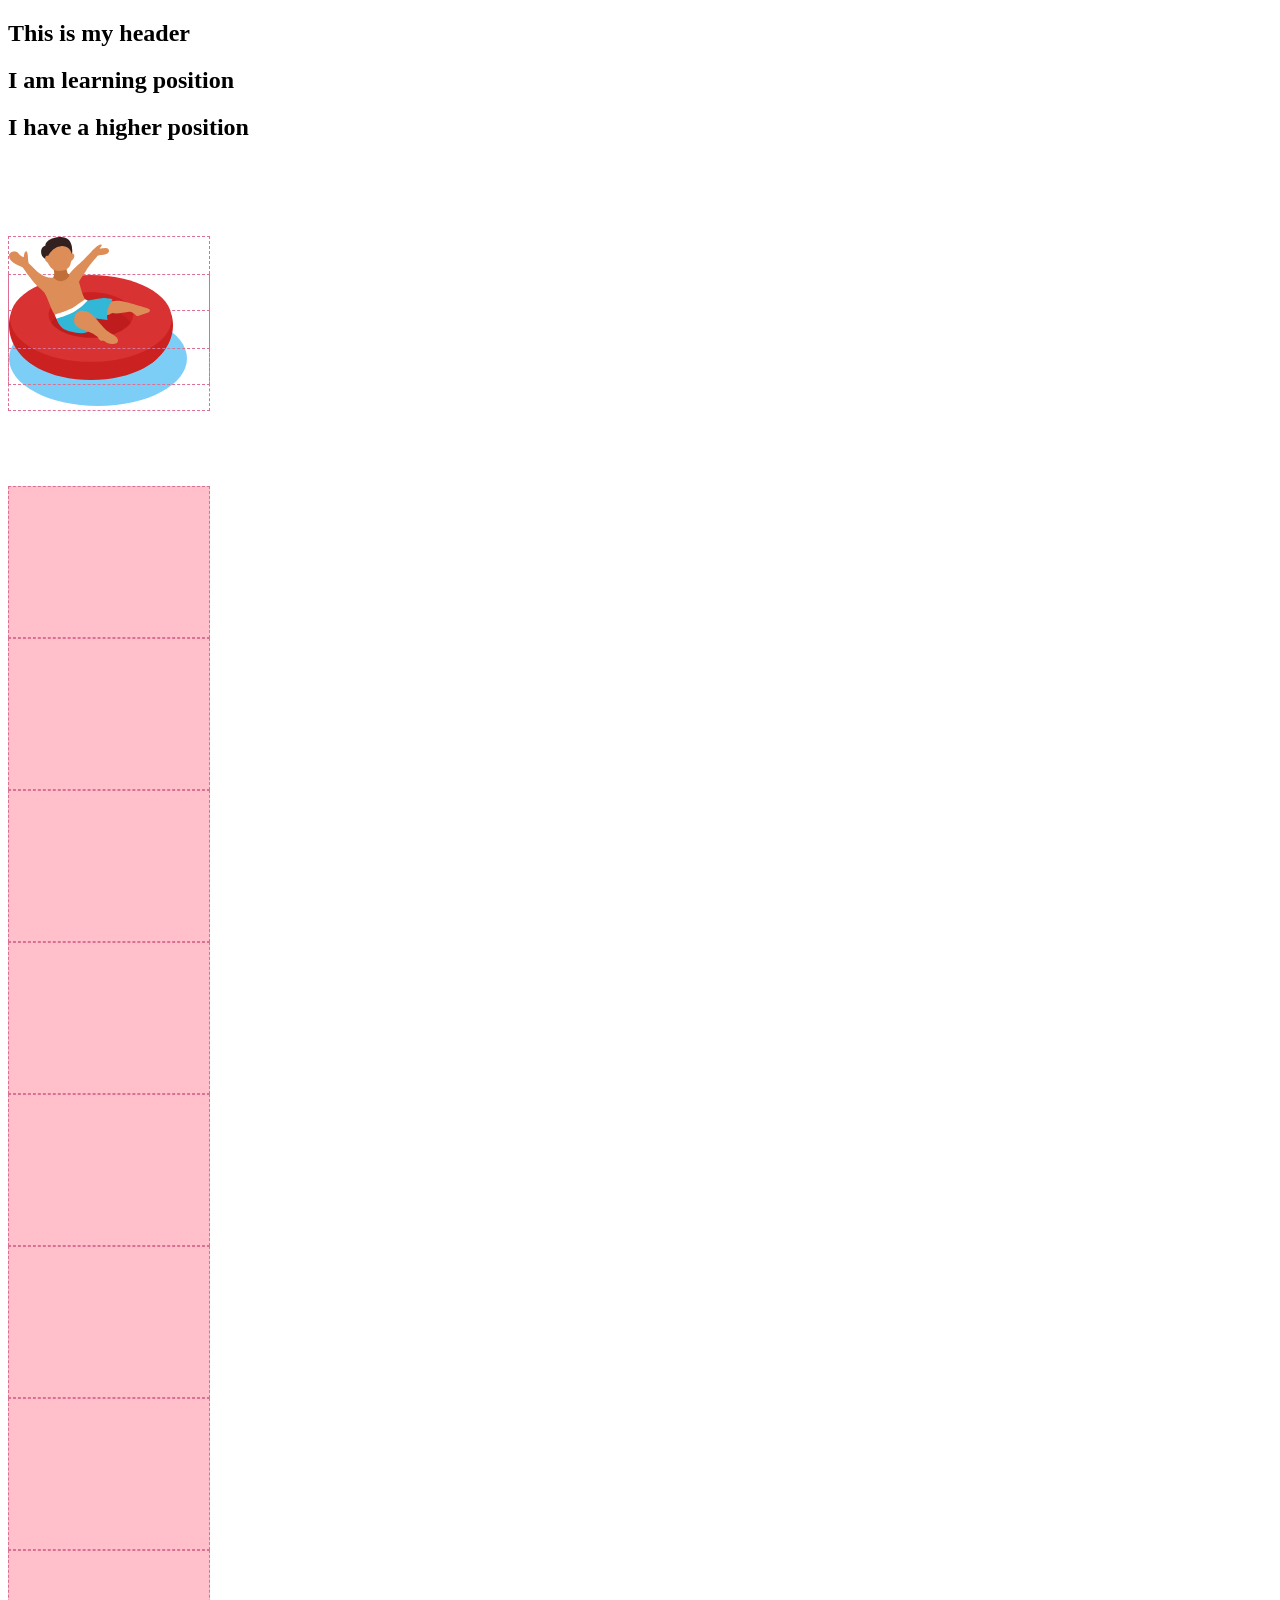
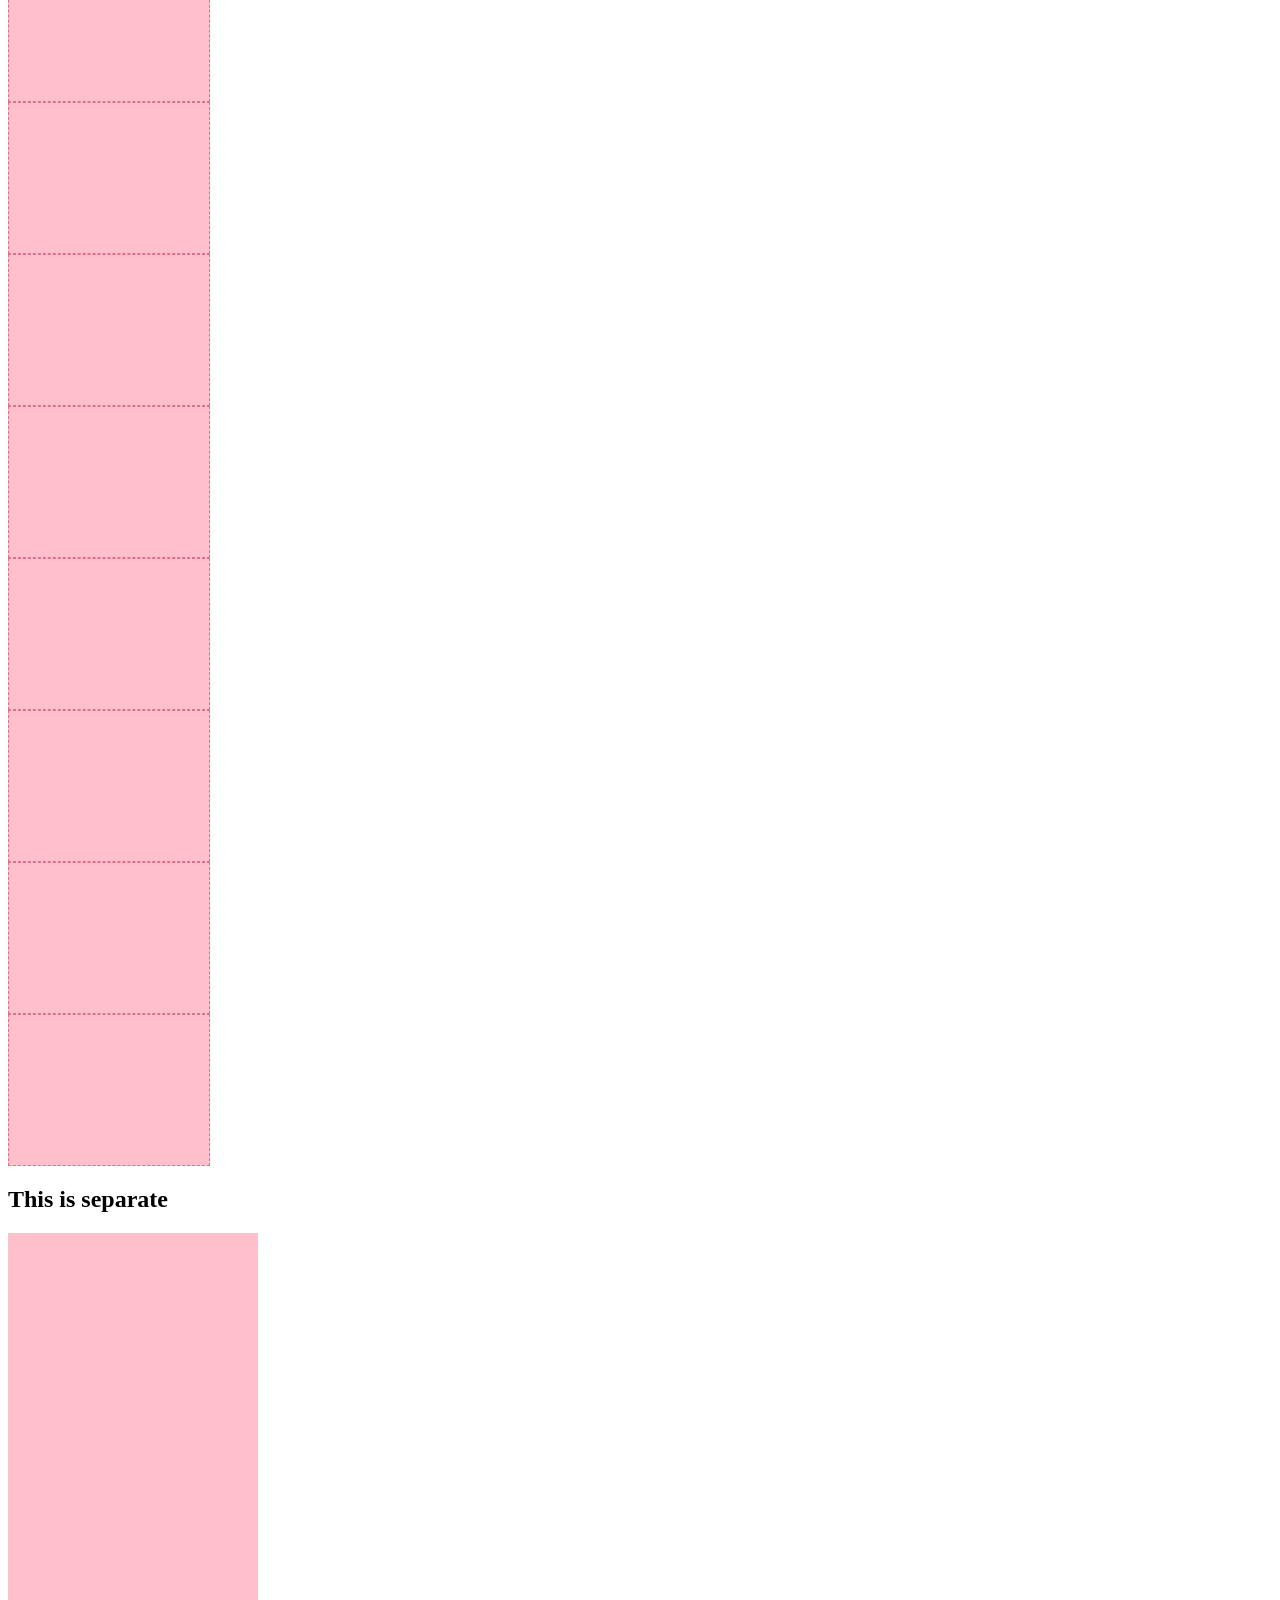
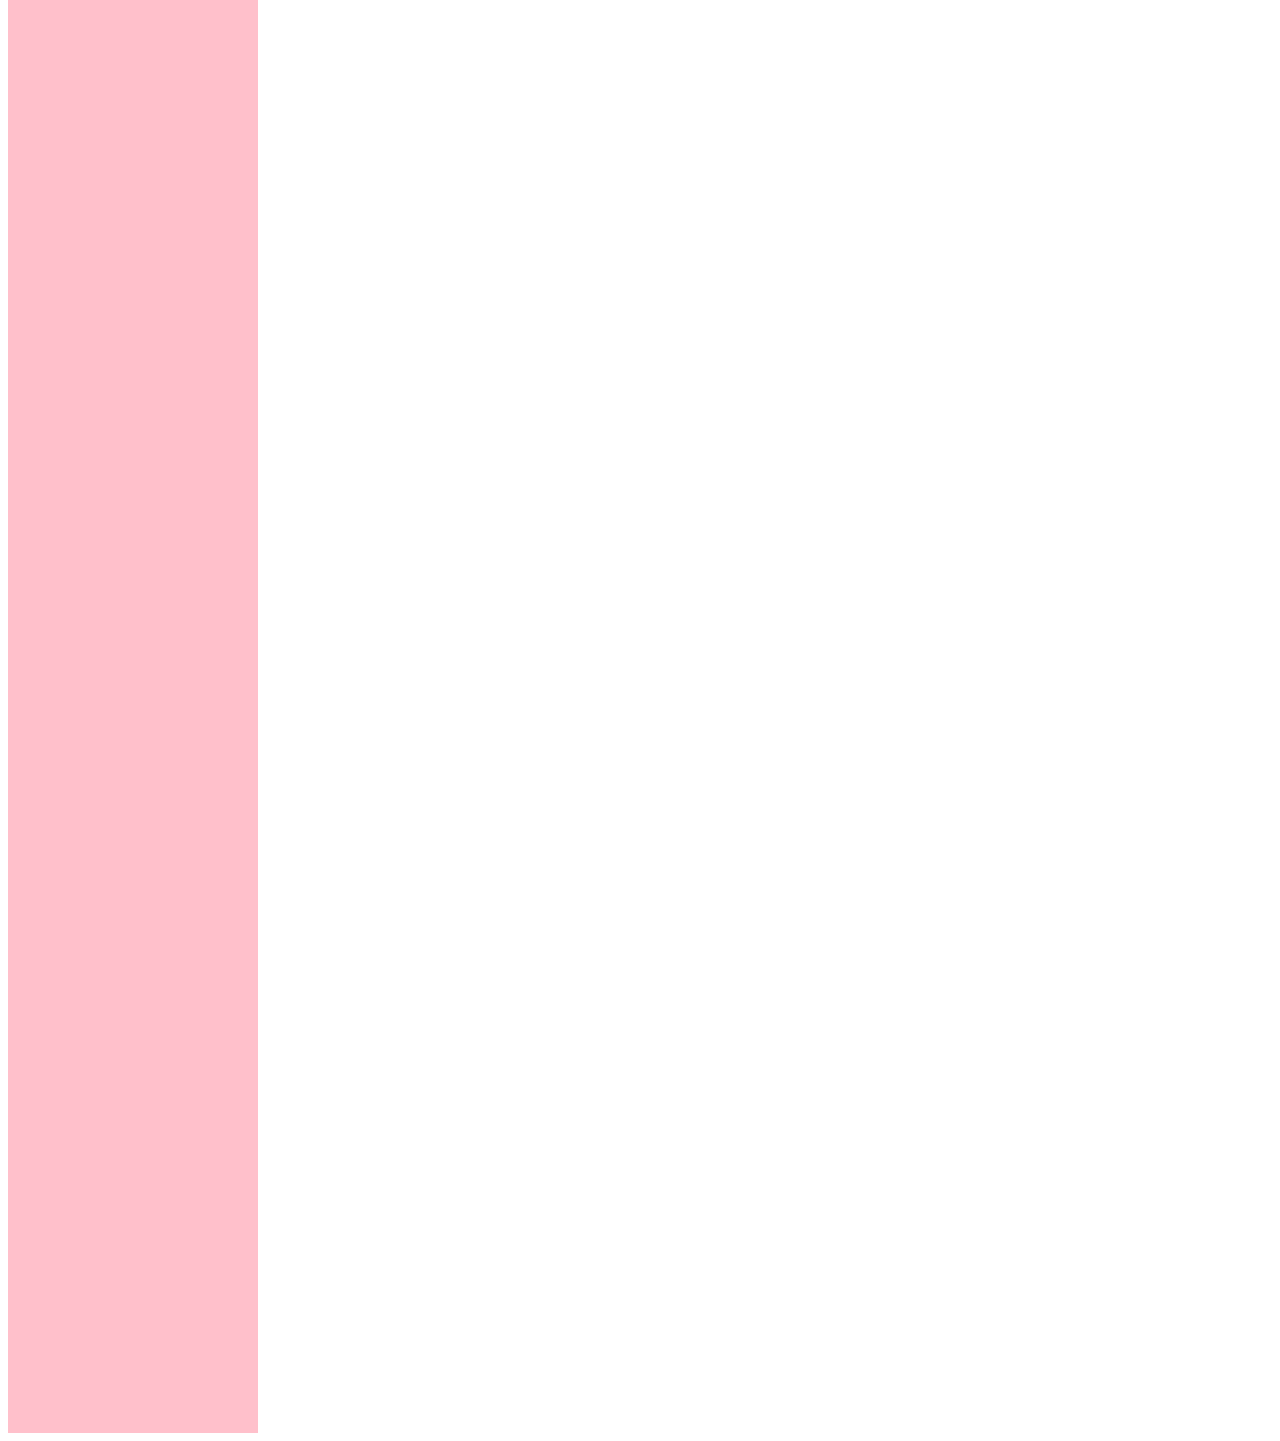
<file: 0 pseudo-box/position.html>
<!DOCTYPE html>
<html lang="en">

<head>
    <meta charset="UTF-8">
    <meta http-equiv="X-UA-Compatible" content="IE=edge">
    <meta name="viewport" content="width=device-width, initial-scale=1.0">
    <title>Document</title>
    <style>
        .swimming {
            position: relative;
        }

        .swimming div {
            border: 1px dashed palevioletred;
            width: 200px;
        }

        #boy {
            position: relative;
            top: 75px;
            z-index: 20;
        }

        #ring {
            position: relative;
            z-index: 10;
        }

        #water {
            position: relative;
            top: -75px;

        }

        .dummy {
            height: 150px;
            width: 250px;
            background-color: pink;
        }
    </style>
</head>

<body>
    <section>
        <h1>This is my header</h1>
        <h1>I am learning position</h1>
        <h2> I have a <span>higher</span> position</h2>
    </section>
    <section class="swimming">
        <div id="boy">
            <img src="images/boy.svg" alt="">
        </div>
        <div id="ring">
            <img src="images/ring.svg" alt="">
        </div>
        <div id="water"><img src="images/water.svg" alt=""></div>
        <div class="dummy"></div>
        <div class="dummy"></div>
        <div class="dummy"></div>
        <div class="dummy"></div>
        <div class="dummy"></div>
        <div class="dummy"></div>
        <div class="dummy"></div>
        <div class="dummy"></div>
        <div class="dummy"></div>
        <div class="dummy"></div>
        <div class="dummy"></div>
        <div class="dummy"></div>
        <div class="dummy"></div>
        <div class="dummy"></div>
        <div class="dummy"></div>
    </section>
    <section>
        <h2>This is separate</h2>
        <div class="dummy"></div>
        <div class="dummy"></div>
        <div class="dummy"></div>
        <div class="dummy"></div>
        <div class="dummy"></div>
        <div class="dummy"></div>
        <div class="dummy"></div>
        <div class="dummy"></div>
        <div class="dummy"></div>
        <div class="dummy"></div>
        <div class="dummy"></div>
        <div class="dummy"></div>
    </section>
</body>

</html>
</file>
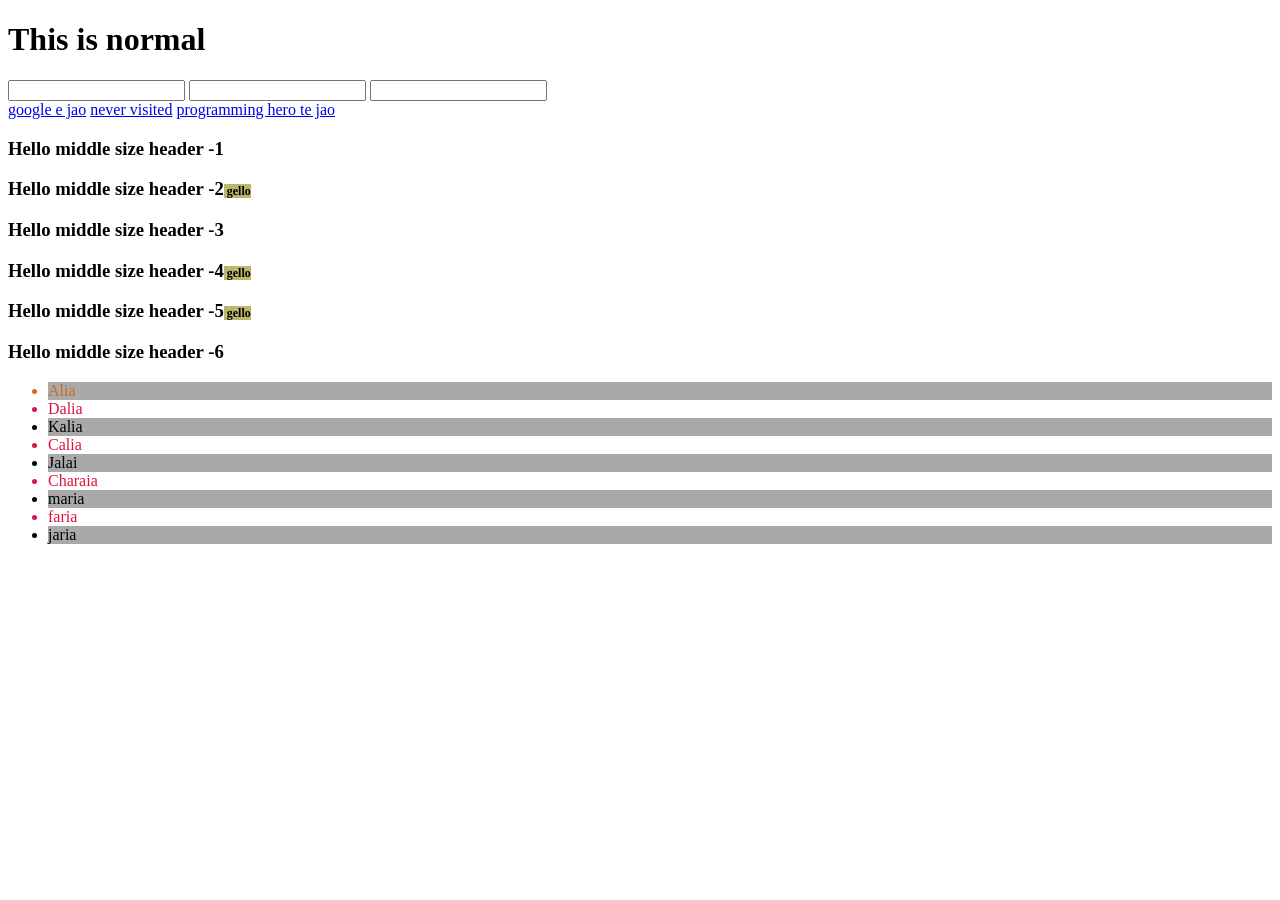
<file: 0 pseudo-box/pseudo.html>
<!DOCTYPE html>
<html lang="en">

<head>
    <meta charset="UTF-8">
    <meta http-equiv="X-UA-Compatible" content="IE=edge">
    <meta name="viewport" content="width=device-width, initial-scale=1.0">
    <title>Document</title>
    <style>
        h1:hover {
            color: skyblue;
            background-color: seagreen;
            font-weight: 700;
        }

        .middle-person:focus {
            color: blue;
            font-weight: 700;
        }

        a:visited {
            color: red;
        }

        li:first-child {
            color: chocolate;
        }

        li:last-child {
            background-color: cornflowerblue;
        }

        li:nth-child(2n) {
            color: crimson;
        }

        li:nth-child(2n+1) {
            background-color: darkgray;
        }

        h3::before {
            content: 'Hello ';
        }

        .special::after {
            content: ' gello';
            background-color: darkkhaki;
            font-size: 12px;
        }
    </style>
</head>

<body>
    <h1>This is normal</h1>
    <input type="text">
    <input class="middle-person" type="text">
    <input type="text">
    <br>
    <a href="https://www.google.com/">google e jao</a>
    <a href="https://www.underconsideration.com/brandnew/">never visited</a>
    <a href="https://web.programming-hero.com/">programming hero te jao</a>
    <br>
    <h3>middle size header -1</h3>
    <h3 class="special">middle size header -2</h3>
    <h3>middle size header -3</h3>
    <h3 class="special">middle size header -4</h3>
    <h3 class="special">middle size header -5</h3>
    <h3>middle size header -6</h3>
    <ul>
        <li>Alia</li>
        <li>Dalia</li>
        <li>Kalia</li>
        <li>Calia</li>
        <li>Jalai</li>
        <li>Charaia</li>
        <li>maria</li>
        <li>faria</li>
        <li>jaria</li>
    </ul>

</body>

</html>
</file>
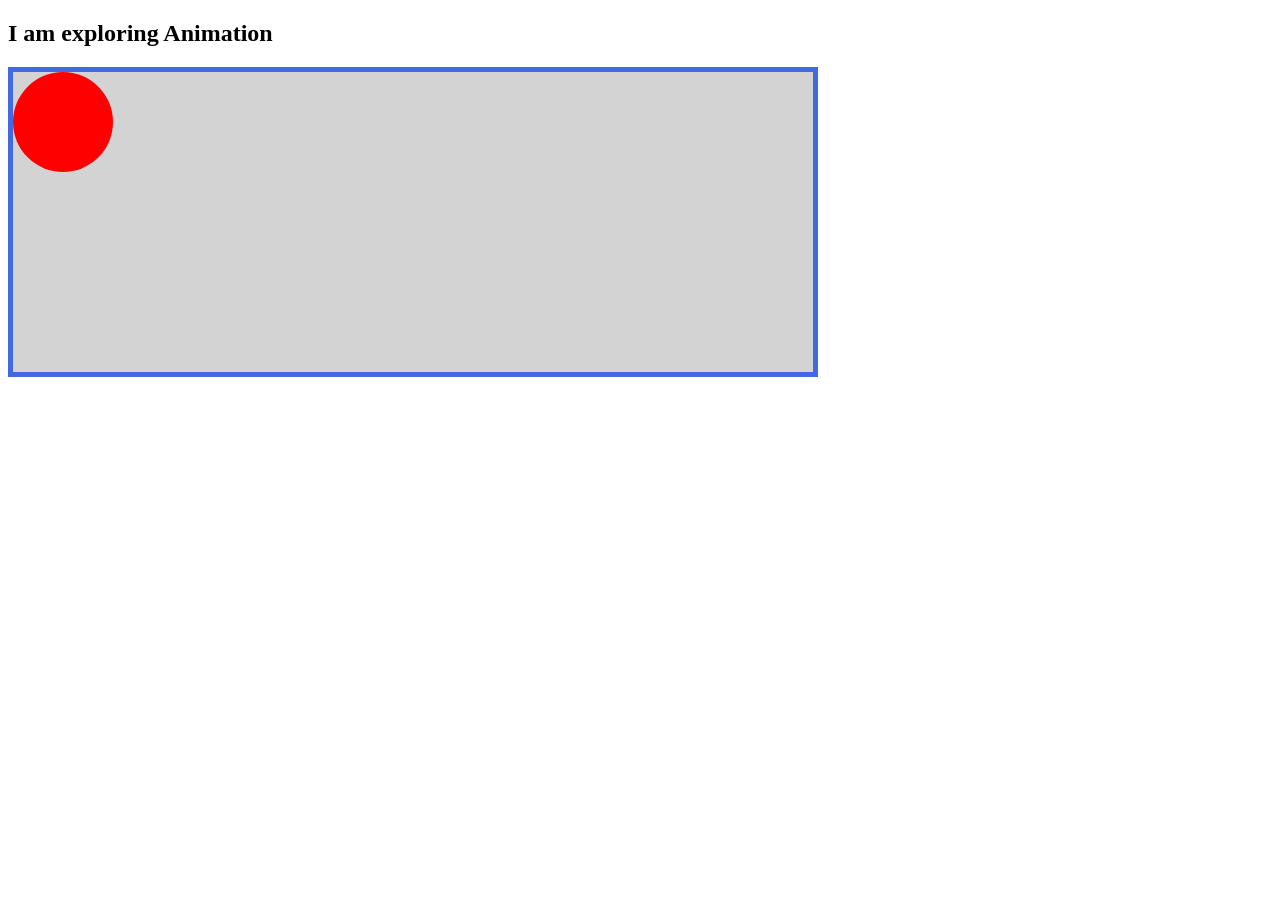
<file: 4 explore-css3/animation.html>
<!DOCTYPE html>
<html lang="en">

<head>
    <meta charset="UTF-8">
    <meta http-equiv="X-UA-Compatible" content="IE=edge">
    <meta name="viewport" content="width=device-width, initial-scale=1.0">
    <title>Animation</title>
    <style>
        @keyframes ping-pong {
            0% {
                top: 0;
                left: 0;
                background-color: yellow;
            }

            50% {
                top: 200px;
                background-color: red;
            }

            100% {
                top: 0;
                left: 700px;
                background-color: yellow;
            }
        }

        .stage {
            width: 800px;
            height: 300px;
            background-color: lightgrey;
            border: 5px solid royalblue;
        }

        .stage:hover .ball {
            animation: ping-pong 4s ease-in-out 1s infinite alternate;
        }

        .ball {
            width: 100px;
            height: 100px;
            border-radius: 50%;
            background-color: red;
            position: relative;
        }
    </style>
</head>

<body>
    <h2>I am exploring Animation</h2>
    <div class="stage">
        <div class="ball"></div>
    </div>
</body>

</html>
</file>
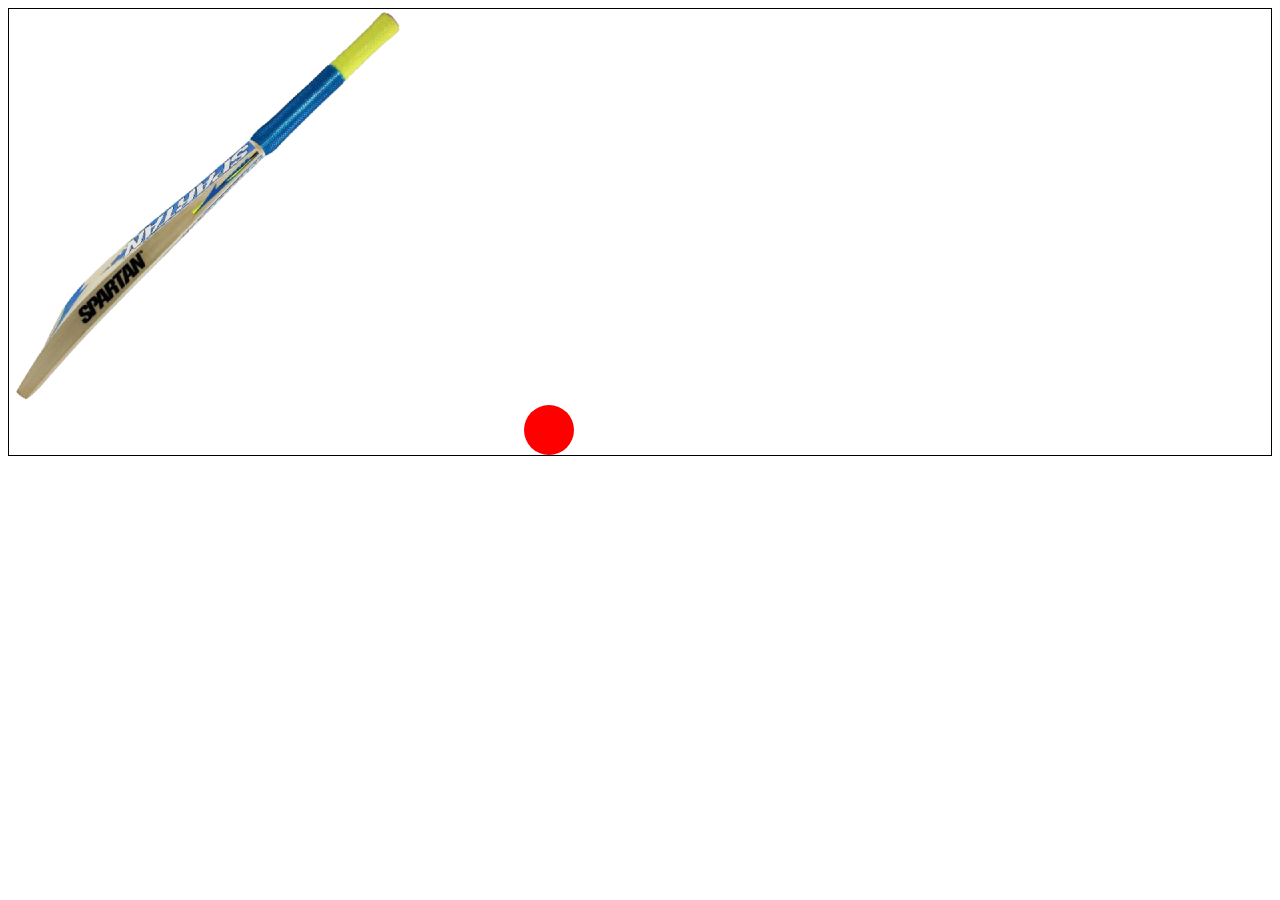
<file: 4 explore-css3/cricket.html>
<!DOCTYPE html>
<html lang="en">

<head>
    <meta charset="UTF-8">
    <meta http-equiv="X-UA-Compatible" content="IE=edge">
    <meta name="viewport" content="width=device-width, initial-scale=1.0">
    <title>Document</title>
    <style>
        .field {
            border: 1px solid;
        }

        .ball {
            width: 50px;
            height: 50px;
            border-radius: 25px;
            background-color: red;
            position: relative;
            left: 515px;
            transition: transform 1s ease-out 0.3s;
        }

        .field:hover .ball {
            transform: translate(750px, -100px);
        }

        .bat {
            transition: transform 0.2s ease-in;
        }

        .field:hover .bat {
            transform: rotate(-60deg);
            transform-origin: top right;
        }
    </style>
</head>

<body>
    <div class="field">
        <img class="bat" src="images/bat.png" alt="">
        <div class="ball"></div>
    </div>
</body>

</html>
</file>
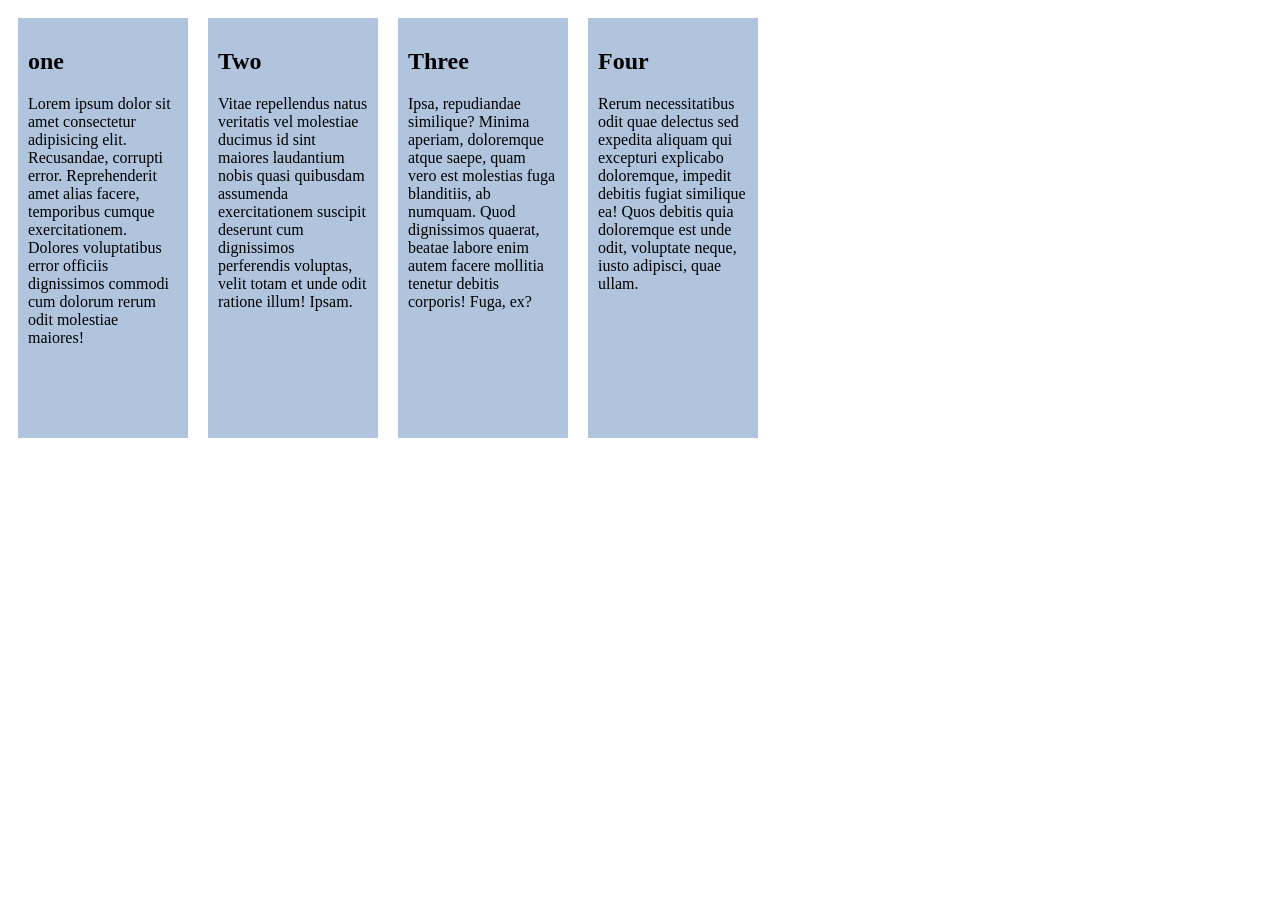
<file: 4 explore-css3/float.html>
<!DOCTYPE html>
<html lang="en">

<head>
    <meta charset="UTF-8">
    <meta http-equiv="X-UA-Compatible" content="IE=edge">
    <meta name="viewport" content="width=device-width, initial-scale=1.0">
    <title>Document</title>
    <style>
        /* .container {
            display: flex;
        } */

        .box {
            cursor: pointer;
            float: left;
            width: 150px;
            min-height: 400px;
            padding: 10px;
            margin: 10px;
            background-color: lightsteelblue;
        }
    </style>
</head>

<body>
    <div class="container">
        <div class="box">
            <h2>one</h2>
            <p>Lorem ipsum dolor sit amet consectetur adipisicing elit. Recusandae, corrupti error. Reprehenderit amet
                alias facere, temporibus cumque exercitationem. Dolores voluptatibus error officiis dignissimos commodi
                cum dolorum rerum odit molestiae maiores!</p>
        </div>
        <div class="box">
            <h2>Two</h2>
            <p>Vitae repellendus natus veritatis vel molestiae ducimus id sint maiores laudantium nobis quasi quibusdam
                assumenda exercitationem suscipit deserunt cum dignissimos perferendis voluptas, velit totam et unde
                odit ratione illum! Ipsam.</p>
        </div>
        <div class="box">
            <h2>Three</h2>
            <p>Ipsa, repudiandae similique? Minima aperiam, doloremque atque saepe, quam vero est molestias fuga
                blanditiis, ab numquam. Quod dignissimos quaerat, beatae labore enim autem facere mollitia tenetur
                debitis corporis! Fuga, ex?</p>
        </div>
        <div class="box">
            <h2>Four</h2>
            <p>Rerum necessitatibus odit quae delectus sed expedita aliquam qui excepturi explicabo doloremque, impedit
                debitis fugiat similique ea! Quos debitis quia doloremque est unde odit, voluptate neque, iusto
                adipisci, quae ullam.</p>
        </div>
    </div>
</body>

</html>
</file>
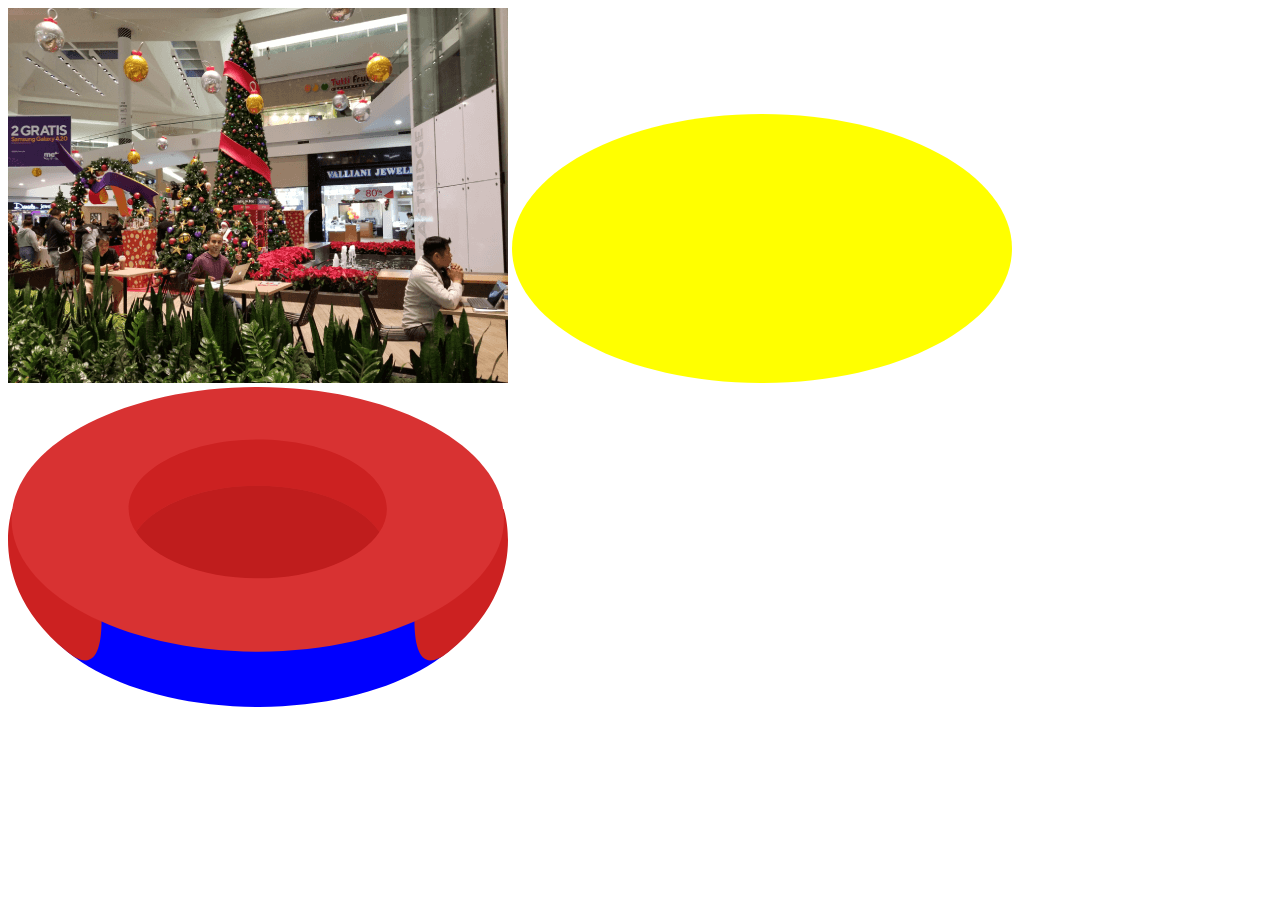
<file: 4 explore-css3/images.html>
<!DOCTYPE html>
<html lang="en">

<head>
    <meta charset="UTF-8">
    <meta http-equiv="X-UA-Compatible" content="IE=edge">
    <meta name="viewport" content="width=device-width, initial-scale=1.0">
    <title>Document</title>
    <style>
        img {
            width: 500px;
        }
    </style>
</head>

<body>
    <img src="showOff/holiday2.png" alt="">
    <img src="images/water.svg" alt="">
    <img src="images/ring.svg" alt="">
</body>

</html>
</file>
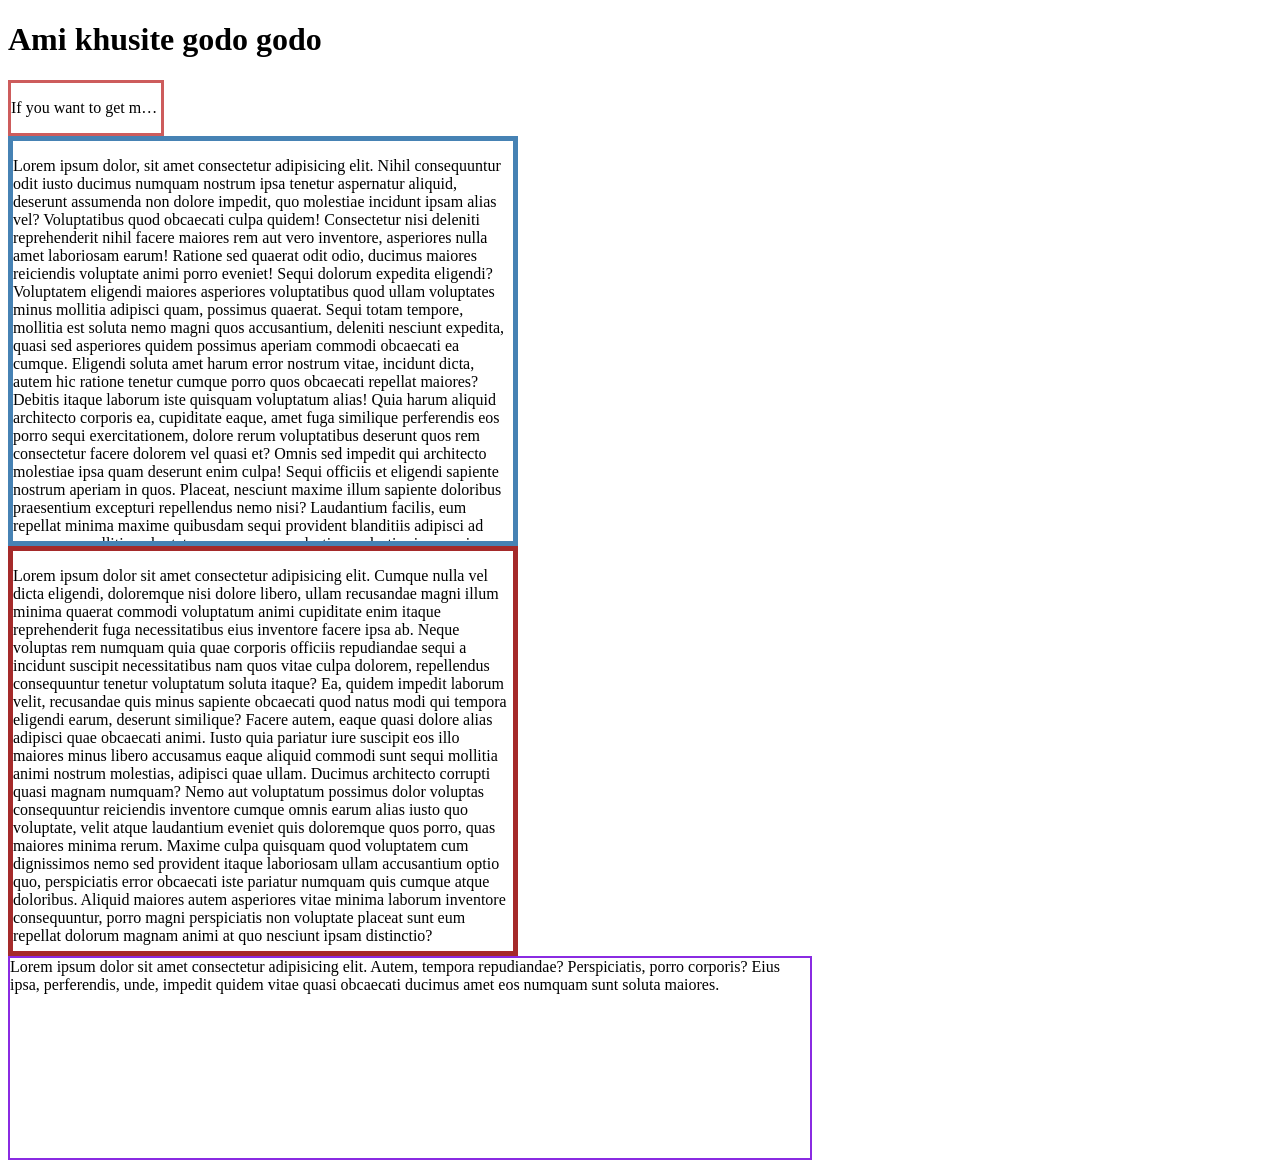
<file: 4 explore-css3/overflow.html>
<!DOCTYPE html>
<html lang="en">

<head>
    <meta charset="UTF-8">
    <meta http-equiv="X-UA-Compatible" content="IE=edge">
    <meta name="viewport" content="width=device-width, initial-scale=1.0">
    <title>Document</title>
    <style>
        .mega-box {
            width: 500px;
            height: 400px;
            border: 5px solid steelblue;
            overflow: scroll;
            overflow-x: hidden;
        }

        .mango-people {

            width: 500px;
            height: 400px;
            border: 5px solid brown;
        }

        .mini-mini {
            width: 150px;
            border: 3px solid indianred;
            overflow: hidden
        }

        .short-text {
            white-space: nowrap;
            overflow: hidden;
            text-overflow: ellipsis;
        }
        .container{
            display: inline-block;
            border: 2px solid blueviolet;
            min-width: 400px;
            max-width: 800px;
            min-height: 200px;
        }
    </style>
</head>

<body>
    <h1>Ami khusite godo godo</h1>
    <div class="mini-mini">
        <p class="short-text" title="If you want to get my money. send me bKash first.">If you want to get my money.
            send me bKash first.</p>

    </div>
    <div class="mega-box">
        <p>Lorem ipsum dolor, sit amet consectetur adipisicing elit. Nihil consequuntur odit iusto ducimus numquam
            nostrum ipsa tenetur aspernatur aliquid, deserunt assumenda non dolore impedit, quo molestiae incidunt ipsam
            alias vel? Voluptatibus quod obcaecati culpa quidem! Consectetur nisi deleniti reprehenderit nihil facere
            maiores rem aut vero inventore, asperiores nulla amet laboriosam earum! Ratione sed quaerat odit odio,
            ducimus maiores reiciendis voluptate animi porro eveniet! Sequi dolorum expedita eligendi? Voluptatem
            eligendi maiores asperiores voluptatibus quod ullam voluptates minus mollitia adipisci quam, possimus
            quaerat. Sequi totam tempore, mollitia est soluta nemo magni quos accusantium, deleniti nesciunt expedita,
            quasi sed asperiores quidem possimus aperiam commodi obcaecati ea cumque. Eligendi soluta amet harum error
            nostrum vitae, incidunt dicta, autem hic ratione tenetur cumque porro quos obcaecati repellat maiores?
            Debitis itaque laborum iste quisquam voluptatum alias! Quia harum aliquid architecto corporis ea, cupiditate
            eaque, amet fuga similique perferendis eos porro sequi exercitationem, dolore rerum voluptatibus deserunt
            quos rem consectetur facere dolorem vel quasi et? Omnis sed impedit qui architecto molestiae ipsa quam
            deserunt enim culpa! Sequi officiis et eligendi sapiente nostrum aperiam in quos. Placeat, nesciunt maxime
            illum sapiente doloribus praesentium excepturi repellendus nemo nisi? Laudantium facilis, eum repellat
            minima maxime quibusdam sequi provident blanditiis adipisci ad numquam mollitia voluptatem accusamus
            molestiae molestias iure veniam saepe officia cumque. Ipsa provident ratione pariatur, magni nemo vero
            accusantium adipisci quas. Perferendis maxime id excepturi assumenda doloribus velit omnis consequuntur?
            Excepturi esse dicta cupiditate, nesciunt nemo obcaecati ratione eaque, commodi soluta, aut reiciendis a
            corporis? Magni quam eligendi facere atque corporis nostrum vero et adipisci, aut deserunt voluptatum
            deleniti dignissimos suscipit iusto, velit, sit excepturi ab. Officiis voluptatem incidunt fugiat, adipisci
            totam obcaecati asperiores. Quod fuga quasi ex harum, officia eos excepturi ipsa, corporis sapiente dolores
            tenetur recusandae nihil! Quia quasi officiis quo quidem nemo doloribus totam saepe illum magni tempore
            autem deleniti quisquam, explicabo quae cupiditate et excepturi rem inventore sit quis optio commodi
            deserunt mollitia? Dignissimos illum, nihil, atque asperiores quasi quisquam nam ipsa reprehenderit, dicta
            molestiae iure provident aliquam alias. Repellat illum doloremque quam veniam, ratione voluptates quos
            recusandae facere at officia incidunt odio cumque fugiat dolores totam et harum similique reiciendis
            laboriosam blanditiis aliquid sunt libero impedit culpa! Delectus, temporibus fugit consequuntur officia id
            aperiam nemo, ad laudantium obcaecati voluptates accusantium beatae ut, quae labore commodi! Ipsum quibusdam
            veritatis et asperiores ratione ab iure! Voluptates, cumque est ab enim nemo doloribus quod eos, aliquid
            quia fugiat mollitia. Officiis soluta voluptatum cum autem possimus animi dolore quisquam aperiam
            consequuntur numquam voluptas deleniti facilis veniam, in mollitia! Maiores laborum suscipit unde, expedita
            delectus qui accusantium necessitatibus, placeat consectetur fuga odit minus officiis ex nulla deserunt
            atque eaque aliquid doloribus. Veniam et minus, accusamus est a omnis dolor ut in tempore expedita id, sed
            incidunt corporis natus? Deserunt corrupti odit consequatur ad unde architecto tempore, deleniti cupiditate
            eligendi facere dolor similique, iusto minus repellendus sed magni mollitia ut molestiae magnam hic! Nam
            saepe placeat amet itaque ducimus. Velit nihil hic nulla voluptates sit. Quibusdam iure mollitia porro
            laboriosam!</p>
    </div>
    <div class="mango-people">
        <p>Lorem ipsum dolor sit amet consectetur adipisicing elit. Cumque nulla vel dicta eligendi, doloremque nisi
            dolore libero, ullam recusandae magni illum minima quaerat commodi voluptatum animi cupiditate enim itaque
            reprehenderit fuga necessitatibus eius inventore facere ipsa ab. Neque voluptas rem numquam quia quae
            corporis officiis repudiandae sequi a incidunt suscipit necessitatibus nam quos vitae culpa dolorem,
            repellendus consequuntur tenetur voluptatum soluta itaque? Ea, quidem impedit laborum velit, recusandae quis
            minus sapiente obcaecati quod natus modi qui tempora eligendi earum, deserunt similique? Facere autem, eaque
            quasi dolore alias adipisci quae obcaecati animi. Iusto quia pariatur iure suscipit eos illo maiores minus
            libero accusamus eaque aliquid commodi sunt sequi mollitia animi nostrum molestias, adipisci quae ullam.
            Ducimus architecto corrupti quasi magnam numquam? Nemo aut voluptatum possimus dolor voluptas consequuntur
            reiciendis inventore cumque omnis earum alias iusto quo voluptate, velit atque laudantium eveniet quis
            doloremque quos porro, quas maiores minima rerum. Maxime culpa quisquam quod voluptatem cum dignissimos nemo
            sed provident itaque laboriosam ullam accusantium optio quo, perspiciatis error obcaecati iste pariatur
            numquam quis cumque atque doloribus. Aliquid maiores autem asperiores vitae minima laborum inventore
            consequuntur, porro magni perspiciatis non voluptate placeat sunt eum repellat dolorum magnam animi at quo
            nesciunt ipsam distinctio?</p>
    </div>
    <div class="container">
        Lorem ipsum dolor sit amet consectetur adipisicing elit. Autem, tempora repudiandae? Perspiciatis, porro corporis? Eius ipsa, perferendis, unde, impedit quidem vitae quasi obcaecati ducimus amet eos numquam sunt soluta maiores.
    </div>
    <!-- <span class="container">
        Lorem ipsum dolor sit, amet consectetur adipisicing elit. Blanditiis, animi!
    </span> -->
</body>

</html>
</file>
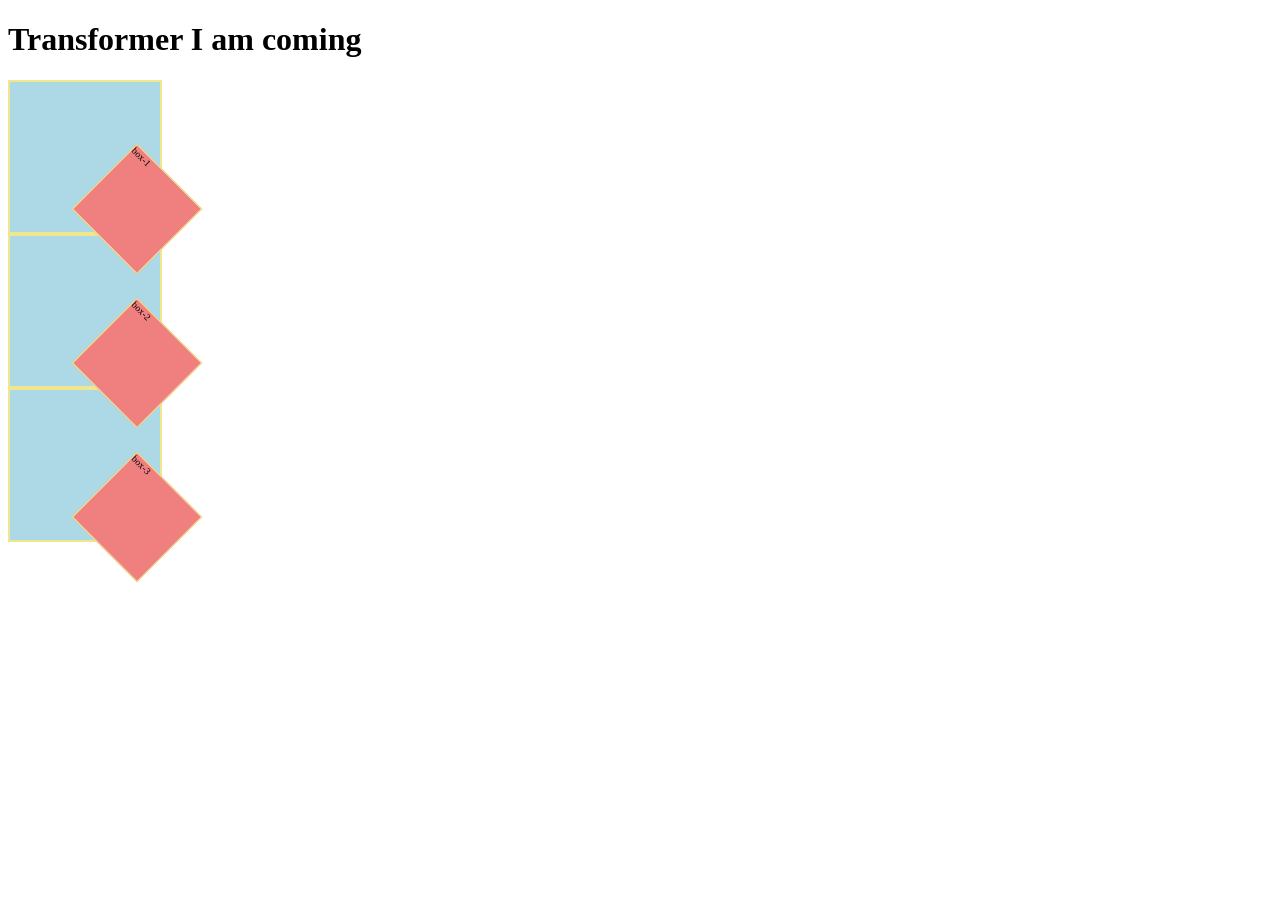
<file: 4 explore-css3/transform.html>
<!DOCTYPE html>
<html lang="en">

<head>
    <meta charset="UTF-8">
    <meta http-equiv="X-UA-Compatible" content="IE=edge">
    <meta name="viewport" content="width=device-width, initial-scale=1.0">
    <title>Document</title>
    <style>
        .container,
        .inner {
            width: 150px;
            height: 150px;
            border: 2px solid khaki;
        }

        .container {
            background-color: lightblue;
        }

        .inner {
            background-color: lightcoral;
            transform: translate(50px, 50px) scale(0.6) rotate(45deg);

        }
    </style>
</head>

<body>
    <h1>Transformer I am coming </h1>
    <div class="box container">
        <div class="inner">box-1</div>
    </div>
    <div class="box container">
        <div class="inner">box-2</div>
    </div>
    <div class="box container">
        <div class="inner">box-3</div>
    </div>
</body>

</html>
</file>
<file: 01 card hover and image hover/css/style.css>
.team-box {
	padding: 70px 0px;
	width: 400px;
	height: 400px;
	overflow: hidden;
	margin: auto;
}

.our-team {
	text-align: center;
	overflow: hidden;
	position: relative;
	z-index: 1;
}

.our-team .pic {
	position: relative;
	border: 3px solid #00cb86;
	transition: all 0.5s ease 0s;
}

.team-content {
	width: 400px;
	height: 400px;
	position: absolute;
	bottom: -100%;
	left: 0;
	transition: all 0.5s ease 0.2s;
}

.our-team:hover .team-content {
	bottom: 0;
	background-color: #00cb8777;
	padding: 70px 0px;
}

/* blog */
.blog-box {
	padding: 70px 0;
	width: 400px;
}

.blog-img {
	overflow: hidden;
}

.blog-img img {
	transition: all 0.9s ease 0s;
}

.blog-inner:hover .blog-img img {
	-moz-transform: scale(1.5) rotate(-10deg);
	-webkit-transform: scale(1.5) rotate(-10deg);
	-ms-transform: scale(1.5) rotate(-10deg);
	-o-transform: scale(1.5) rotate(-10deg);
	transform: scale(1.5) rotate(-10deg);
}
</file>
<file: 02 Animaton/css/style.css>
body {
	background-color: #b3a0a04a;
	margin: 0;
	padding: 0;
}

/* ========= nav bar section ========== */
.manu {}

.manu li {}

.manu li a {
	font-size: 20px;
	display: block;
	text-decoration: none;
	color: #333;
	font-weight: 500;
	padding: 0 10px;
	position: relative;
	border-radius: 5px;
	padding: 5px 20px;
}

.manu li:last-child a::after {
	height: 0;
	width: 0;
}

.manu li a::after {
	content: "";
	height: 14px;
	width: 14px;
	position: absolute;
	background: #3a050585;
	top: 50%;
	transform: translateY(-50%);
	right: -7px;
	border-radius: 50%;
	transition: all 0.6s linear;
}

.manu li a::before {
	content: "";
	width: 0;
	height: 4px;
	background: #2466f9d6;
	position: absolute;
	top: 120%;
	left: 50%;
	transform: translate(-50%, -50%);
	transition: all 0.6s linear;
}

.manu li a:hover::before {
	width: 90%;
}

.manu li a:hover {
	background-color: #ce9792;
}

/* ========= nav bar section end ========== */

/* ========= hover effect one ========== */
.hov-effect-01 img {
	height: 200px;
	width: 100%;
	object-fit: cover;
	object-position: center;
}

.hov-effect-01 {
	position: relative;
}

.hov-effect-01 h2 {
	position: absolute;
	bottom: 30%;
	left: 0%;
	transform: translate(0, 30%);
	text-align: center;
	transition: all 0.4s linear;
	opacity: 0;
}


.hov-effect-01:hover h2 {
	bottom: 50%;
	transform: translate(0, 50%);
	opacity: 1;
	color: #1ed21bcf;
}

/* ========= hover effect end ========== */



h5 {
	font-size: 25px
}

h2 {
	font-size: 30px;
	width: 100%;
	color: #333;
}

/* ========= hover effect two ========== */
.hov-effect-02 p {
	font-size: 23px;
	padding: 21px;
}

.hov-effect-02 img {
	height: 100px;
	width: 100px;
	object-fit: cover;
	border-radius: 50px;
	margin: auto;
	margin-top: -50px;
	transition: all 0.5s linear;
}

.hov-effect-02:hover img {
	transform: scale(1.6);
}

.hov-effect-02:hover {
	transform: skewY(10deg);
	transition: all 0.5s linear;
}

/* ========= hover effect two end ========== */


/* ========= hover effect three  ========== */
.hov-effect-03 p {
	font-size: 20px;
	padding: 5px;
}

.hov-effect-03 img {
	height: 200px;
	width: 200px;
	object-fit: cover;
	border-radius: 100px;
	margin: auto;
	margin-top: 15px;
}

.hov-effect-03 {
	overflow: hidden;
	transition: all 0.3s ease-in-out;
}

.hov-effect-03:hover img {
	transform: scale(1.8);
	transition: all 0.4s ease;
}

/* ========= hover effect three end ========== */



/* ========= hover effect four ========== */
.hov-effect-04 img {
	width: 100%;
	height: 300px;
	object-fit: cover;
}

.hov-effect-04 {
	position: relative;
}

.overlay {
	position: absolute;
	width: 100%;
	height: 100%;
	background: #0000008a;
	top: 0;
	left: 0;
	transition: all 0.6s linear;
	opacity: 0;
	transform: scale(0.4);
}

.hov-effect-04:hover .overlay {
	opacity: 1;
	transform: scale(1);
}

.hov-effect-04 h2 {
	position: absolute;
	top: 30%;
	left: 0;
	transform: translate(0, -30%);
	text-align: center;
	font-size: 30px;
	color: white;
	font-weight: 700;
	opacity: 0;
}

.hov-effect-04:hover h2 {
	transition: all 0.5s ease-in-out;
	top: 50%;
	transform: translate(0, -50%);
	opacity: 1;
}

/* ========= hover effect four end ========== */







.hero {
	height: 100vh;
	width: 100%;
	background-image: url(../images/sky.jpg);
	background-size: cover;
	background-position: center;
	overflow-x: hidden;
	position: relative;
}

.highway {
	height: 200px;
	width: 500%;
	display: block;
	background-image: url(../images/road.jpg);
	position: absolute;
	background-repeat: repeat-x;
	bottom: 0;
	left: 0;
	right: 0;
	z-index: 1;
	animation: highway 5s linear infinite;
}

@keyframes highway {
	100% {
		transform: translateX(-2400px);
	}
}

.city {
	height: 250px;
	width: 500%;
	background-image: url(../images/city.png);
	position: absolute;
	bottom: 200px;
	left: 0;
	right: 0;
	display: block;
	z-index: 1;
	background-repeat: repeat-x;
	animation: city 20s linear infinite;
}

@keyframes city {
	100% {
		transform: translateX(-1400px);
	}
}

.car {
	width: 400px;
	position: absolute;
	bottom: 110px;
	left: 50%;
	transform: translateX(-50%);
	z-index: 2;


}

.car img {
	width: 100%;
	animation: car 1s linear infinite;
}

@keyframes car {
	100% {
		transform: translateY(-1px);
	}

	50% {
		transform: translateY(1px);
	}

	0% {
		transform: translateY(-1px);
	}
}

.cycle00 {
	width: 200px;
	position: absolute;
	bottom: 50px;
	left: 10%;
	transform: translateX(-10%);
	z-index: 1;
}

.cycle00 img {
	width: 100px;
}

.cycle01 {
	width: 200px;
	position: absolute;
	bottom: 155px;
	left: 15%;
	transform: translateX(-15%);
	z-index: 1;
}

.cycle01 img {
	width: 120px;
}

.cycle02 {
	width: 150px;
	position: absolute;
	bottom: 50px;
	right: 15%;
	transform: translateX(15%);
	z-index: 1;
}

.cycle02 img {
	width: 150px;
}

.in {
	background-color: #000;
	color: #fff;
}

.text-effect {
	background-image: url(../i/02.jpg);
	-webkit-text-fill-color: transparent;
	-webkit-background-clip: text;
}

.text-effect h2 {
	font-size: 260px;
	text-transform: uppercase;
	font-weight: bolder;
}

.text-effect {
	position: absolute;
	top: 50%;
	left: 50%;
	-webkit-transform: translateX(-50%)translateY(-50%);
	-ms-transform: translateX(-50%)translateY(-50%);
	transform: translateX(-50%)translateY(-50%);
	background-size: cover;
	background-repeat: repeat;
	background-position: top;
	white-space: nowrap;
	animation: texteff 15s linear infinite;
}

@keyframes texteff {
	0% {
		background-position: left 0px top 10px;
	}

	50% {
		background-position: left 1000px top 10px;
	}
}

.text {
	margin-top: 17%;
	text-align: center;
}

.text h3 {
	font-size: 140px;
	color: rgba(225, 225, 225, .1);
	background-image: url(../images/05.jpg);
	background-repeat: repeat-x;
	-webkit-background-clip: text;
	animation: animate 15s linear infinite;
	font-weight: bold;
}

@keyframes animate {
	0% {
		background-position: left 0px top 10px;
	}

	40% {
		background-position: left 800px top 10px;
	}
}
</file>
<file: 2 Button hover/style.css>
body {
    display: flex;
    align-items: center;
    justify-content: center;
    height: 100vh;
}

.btn-left-Annimation {
    width: 200px;
    height: 100px;
    border: none;
    color: white;
    font-weight: 600;
    background-color: rgb(255, 0, 68);
    border-radius: 15px;
    box-shadow: inset 0 0 0 0 #f9c505;
    transition: ease-in 1s;
    font-size: 2rem;
    /* outline: none; */
}

.btn-left-Annimation:hover {
    box-shadow: inset 200px 0 0 0 #f9c505;
    cursor: pointer;
    color: black;
}
</file>
<file: Megamenu/css/style.css>
@import url('https://fonts.googleapis.com/css2?family=Poppins:wght@200;300;500;600;700;900&display=swap');
body{
    font-family: 'Poppins', sans-serif;
    color: 3c3768;
}
header{
    min-height: 100vh;
}
.dropdown-toggle.nav-link .dropdown-menu.show{
    display: block;
    transition: all 0.3s ease;
}
.dropdown-menu{
    transform: translateY(50px);
    transition: all 0.4s ease;
    display: block;
    visibility: hidden;
    opacity: 0;
    margin-top: 0 !important;
}
.nav-item.dropdown:hover .dropdown-menu{
    display: block;
    transform: translateY(0);
    visibility: visible;
    opacity: 1;
}
header nav{
    background-color: #104f78;
    border-radius: 10px;
    padding-top: 0 !important;
    padding-bottom: 0 !important;
}

.tab-section{
    transform: translateY(-150px);
}
.tab-section .container {
    box-shadow: 0 0 50px #19191930;
    border-radius: 10px;
    padding: 30px;
    background-color: #fff;
}
.navbar-dark .navbar-nav .nav-link:hover, .navbar-dark .navbar-nav .nav-link:focus {
    color: rgb(255 255 255);
}
.navbar-dark .navbar-nav .nav-link {
    color: rgb(255 255 255);
    padding-top: 15px;
    padding-bottom: 15px;
}



.dropdown.megamenu{
    position: static;
}
.dropdown.megamenu .dropdown-menu, .dropdown.megamenu .dropdown-menu .row{
    width: 100%;
}

.megamenu{
}
.megamenu li{
    margin-left: 50px;
    padding: 3px 0px;
}
.megamenu li h3{
    font-size: 20px;
    font-weight: 600;
    color: #ff1154;
}
.megamenu a{
    display: block;
    padding:  5px 0;
    font-size: 16px;
    text-decoration: none;
    color: #2d3b41;
    font-weight: 600;
}
.megamenu a:hover{
    color: #8e8e8e;
}
.nav-tabs .nav-link{
    -ms-flex-preferred-size: 0;
    flex-basis: 0;
    -ms-flex-positive: 1;
    flex-grow: 1;
    min-width: 0;
    max-width: 100%;
    background-color: #dee2e6;
    border-width:0;
    text-align: center;
    border-radius: 30px;
    margin:10px 10px;
}
.nav-link svg{
    fill: #8e8e8e;
    width: 100px;
    height: 30px;
}
.nav-link.active{
    background-color: #ff00000d !important;
    border-width: 0;
}
.nav-link.active svg, .nav-link:hover svg{
    fill:#FF1154;
}
.nav-tabs {
    border-bottom: 0 solid #FFF1F5;
    border-top: 0;
}
.tab-content .row{
    margin-right: 0 !important;
    margin-left: 0 !important;
    margin-top: 20px;
}
.tab-content{}
.tab-content h3{
    font-size: 27px;
    font-weight: 600;
    color: #2D3B41;
}
.tab-content p{
    font-size: 20px;
    color: #7c6e73;
}
.tab-content a{
    color: #2d3b41;
}
.tab-content h1{
    font-size: 70px;
    color: #FF1154;
    font-weight: 600;
}
.tab-content strong{
    font-size: 11px;
   color: #7c6e73;
}
</file>
